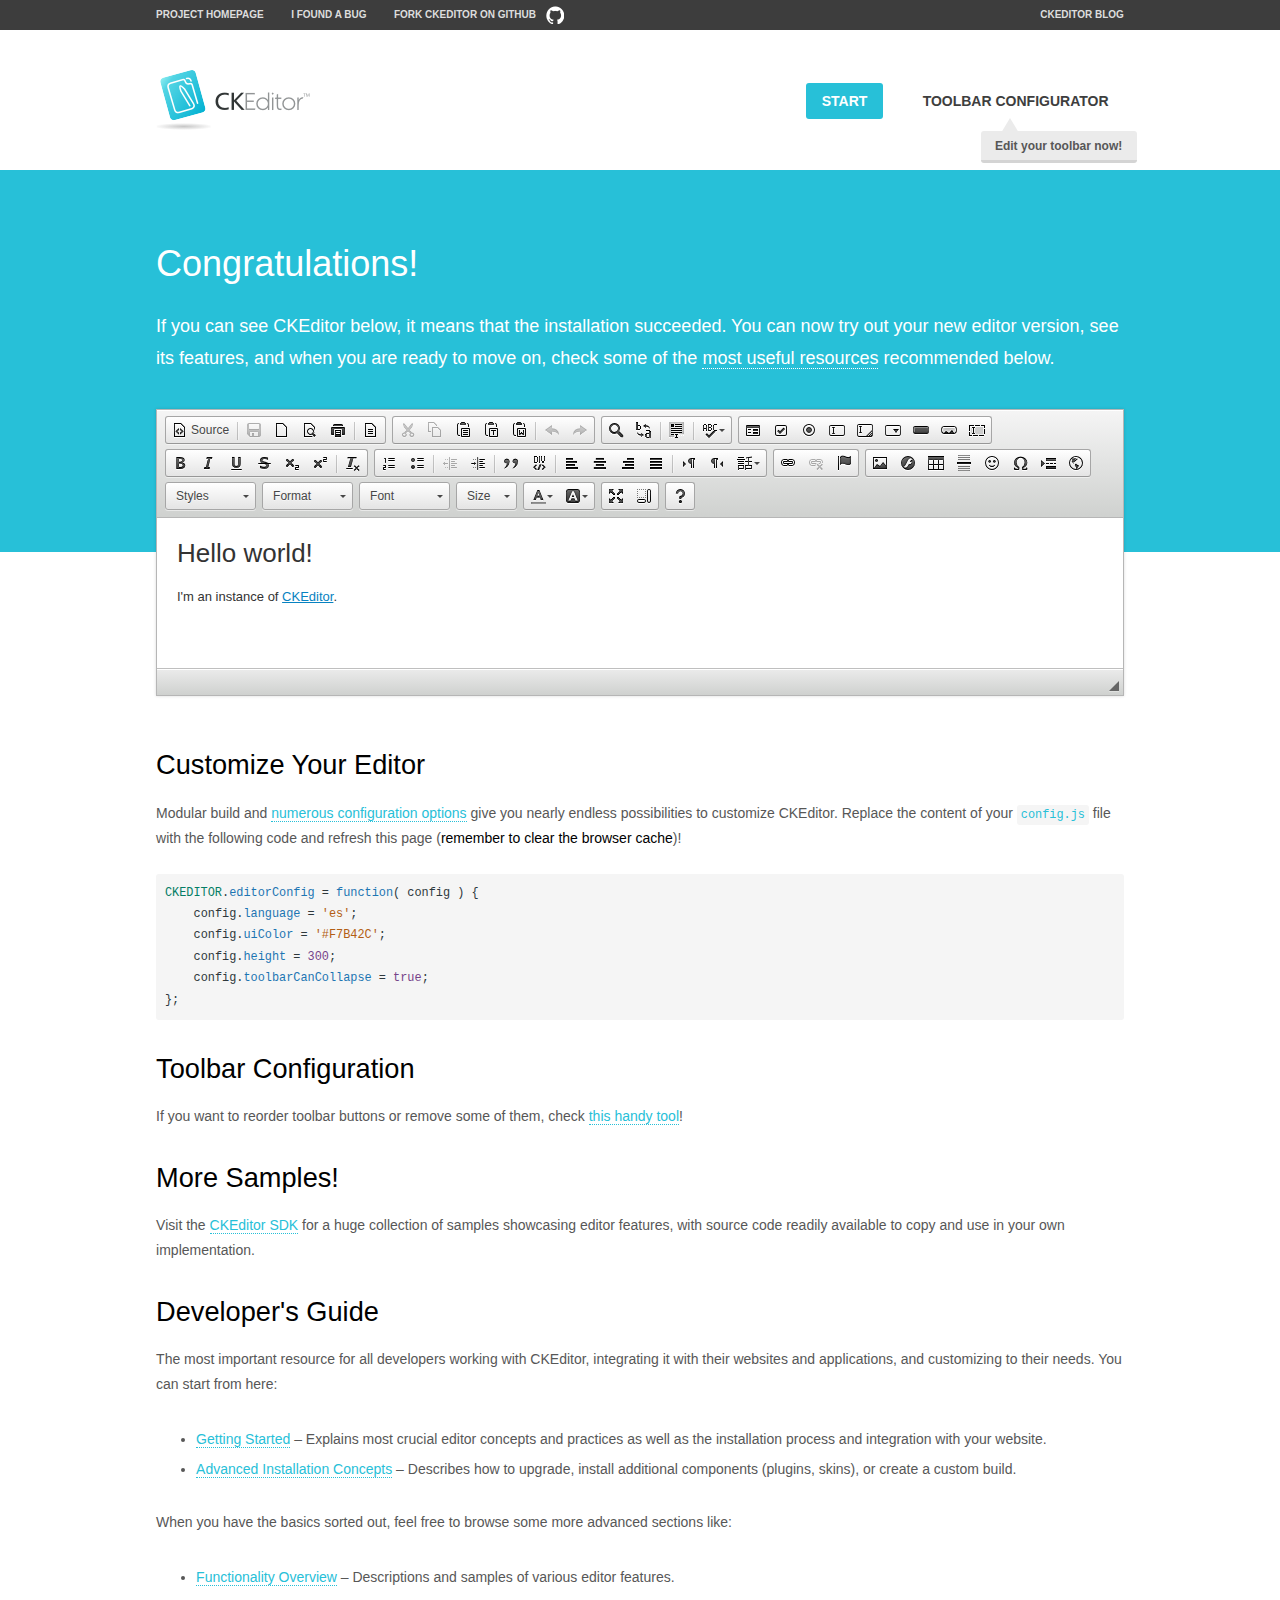
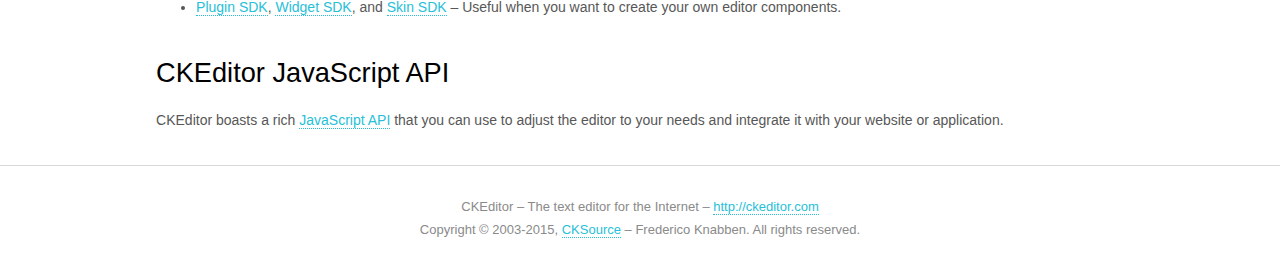
<file: blog/static/ckeditor/samples/index.html>
<!DOCTYPE html>
<!--
Copyright (c) 2003-2015, CKSource - Frederico Knabben. All rights reserved.
For licensing, see LICENSE.md or http://ckeditor.com/license
-->
<html>
<head>
	<meta charset="utf-8">
	<title>CKEditor Sample</title>
	<script src="../ckeditor.js"></script>
	<script src="js/sample.js"></script>
	<link rel="stylesheet" href="css/samples.css">
	<link rel="stylesheet" href="toolbarconfigurator/lib/codemirror/neo.css">
</head>
<body id="main">

<nav class="navigation-a">
	<div class="grid-container">
		<ul class="navigation-a-left grid-width-70">
			<li><a href="http://ckeditor.com">Project Homepage</a></li>
			<li><a href="http://dev.ckeditor.com/">I found a bug</a></li>
			<li><a href="http://github.com/ckeditor/ckeditor-dev" class="icon-pos-right icon-navigation-a-github">Fork CKEditor on GitHub</a></li>
		</ul>
		<ul class="navigation-a-right grid-width-30">
			<li><a href="http://ckeditor.com/blog-list">CKEditor Blog</a></li>
		</ul>
	</div>
</nav>

<header class="header-a">
	<div class="grid-container">
		<h1 class="header-a-logo grid-width-30">
			<a href="index.html"><img src="img/logo.png" alt="CKEditor Sample"></a>
		</h1>

		<nav class="navigation-b grid-width-70">
			<ul>
				<li><a href="index.html" class="button-a button-a-background">Start</a></li>
				<li><a href="toolbarconfigurator/index.html" class="button-a">Toolbar configurator <span class="balloon-a balloon-a-nw">Edit your toolbar now!</span></a></li>
			</ul>
		</nav>
	</div>
</header>

<main>
	<div class="adjoined-top">
		<div class="grid-container">
			<div class="content grid-width-100">
				<h1>Congratulations!</h1>
				<p>
					If you can see CKEditor below, it means that the installation succeeded.
					You can now try out your new editor version, see its features, and when you are ready to move on, check some of the <a href="#sample-customize">most useful resources</a> recommended below.
				</p>
			</div>
		</div>
	</div>
	<div class="adjoined-bottom">
		<div class="grid-container">
			<div class="grid-width-100">
				<div id="editor">
					<h1>Hello world!</h1>
					<p>I'm an instance of <a href="http://ckeditor.com">CKEditor</a>.</p>
				</div>
			</div>
		</div>
	</div>

	<div class="grid-container">
		<div class="content grid-width-100">
			<section id="sample-customize">
				<h2>Customize Your Editor</h2>
				<p>Modular build and <a href="http://docs.ckeditor.com/#!/guide/dev_configuration">numerous configuration options</a> give you nearly endless possibilities to customize CKEditor. Replace the content of your <code><a href="../config.js">config.js</a></code> file with the following code and refresh this page (<strong>remember to clear the browser cache</strong>)!</p>
		<pre class="cm-s-neo CodeMirror"><code><span style="padding-right: 0.1px;"><span class="cm-variable">CKEDITOR</span>.<span class="cm-property">editorConfig</span> <span class="cm-operator">=</span> <span class="cm-keyword">function</span>( <span class="cm-def">config</span> ) {</span>
<span style="padding-right: 0.1px;"><span class="cm-tab">	</span><span class="cm-variable-2">config</span>.<span class="cm-property">language</span> <span class="cm-operator">=</span> <span class="cm-string">'es'</span>;</span>
<span style="padding-right: 0.1px;"><span class="cm-tab">	</span><span class="cm-variable-2">config</span>.<span class="cm-property">uiColor</span> <span class="cm-operator">=</span> <span class="cm-string">'#F7B42C'</span>;</span>
<span style="padding-right: 0.1px;"><span class="cm-tab">	</span><span class="cm-variable-2">config</span>.<span class="cm-property">height</span> <span class="cm-operator">=</span> <span class="cm-number">300</span>;</span>
<span style="padding-right: 0.1px;"><span class="cm-tab">	</span><span class="cm-variable-2">config</span>.<span class="cm-property">toolbarCanCollapse</span> <span class="cm-operator">=</span> <span class="cm-atom">true</span>;</span>
<span style="padding-right: 0.1px;">};</span></code></pre>
			</section>

			<section>
				<h2>Toolbar Configuration</h2>
				<p>If you want to reorder toolbar buttons or remove some of them, check <a href="toolbarconfigurator/index.html">this handy tool</a>!</p>
			</section>

			<section>
				<h2>More Samples!</h2>
				<p>Visit the <a href="http://sdk.ckeditor.com">CKEditor SDK</a> for a huge collection of samples showcasing editor features, with source code readily available to copy and use in your own implementation.</p>
			</section>

			<section>
				<h2>Developer's Guide</h2>
				<p>The most important resource for all developers working with CKEditor, integrating it with their websites and applications, and customizing to their needs. You can start from here:</p>
				<ul>
					<li><a href="http://docs.ckeditor.com/#!/guide/dev_installation">Getting Started</a> &ndash; Explains most crucial editor concepts and practices as well as the installation process and integration with your website.</li>
					<li><a href="http://docs.ckeditor.com/#!/guide/dev_advanced_installation">Advanced Installation Concepts</a> &ndash; Describes how to upgrade, install additional components (plugins, skins), or create a custom build.</li>
				</ul>
					<p>When you have the basics sorted out, feel free to browse some more advanced sections like:</p>
				<ul>
					<li><a href="http://docs.ckeditor.com/#!/guide/dev_features">Functionality Overview</a> &ndash; Descriptions and samples of various editor features.</li>
					<li><a href="http://docs.ckeditor.com/#!/guide/plugin_sdk_intro">Plugin SDK</a>, <a href="http://docs.ckeditor.com/#!/guide/widget_sdk_intro">Widget SDK</a>, and <a href="http://docs.ckeditor.com/#!/guide/skin_sdk_intro">Skin SDK</a> &ndash; Useful when you want to create your own editor components.</li>
				</ul>
			</section>

			<section>
				<h2>CKEditor JavaScript API</h2>
				<p>CKEditor boasts a rich <a href="http://docs.ckeditor.com/#!/api">JavaScript API</a> that you can use to adjust the editor to your needs and integrate it with your website or application.</p>
			</section>
		</div>
	</div>
</main>

<footer class="footer-a grid-container">
	<div class="grid-container">
		<p class="grid-width-100">
			CKEditor &ndash; The text editor for the Internet &ndash; <a class="samples" href="http://ckeditor.com/">http://ckeditor.com</a>
		</p>
		<p class="grid-width-100" id="copy">
			Copyright &copy; 2003-2015, <a class="samples" href="http://cksource.com/">CKSource</a> &ndash; Frederico Knabben. All rights reserved.
		</p>
	</div>
</footer>
<script>
	initSample();
</script>

</body>
</html>
</file>
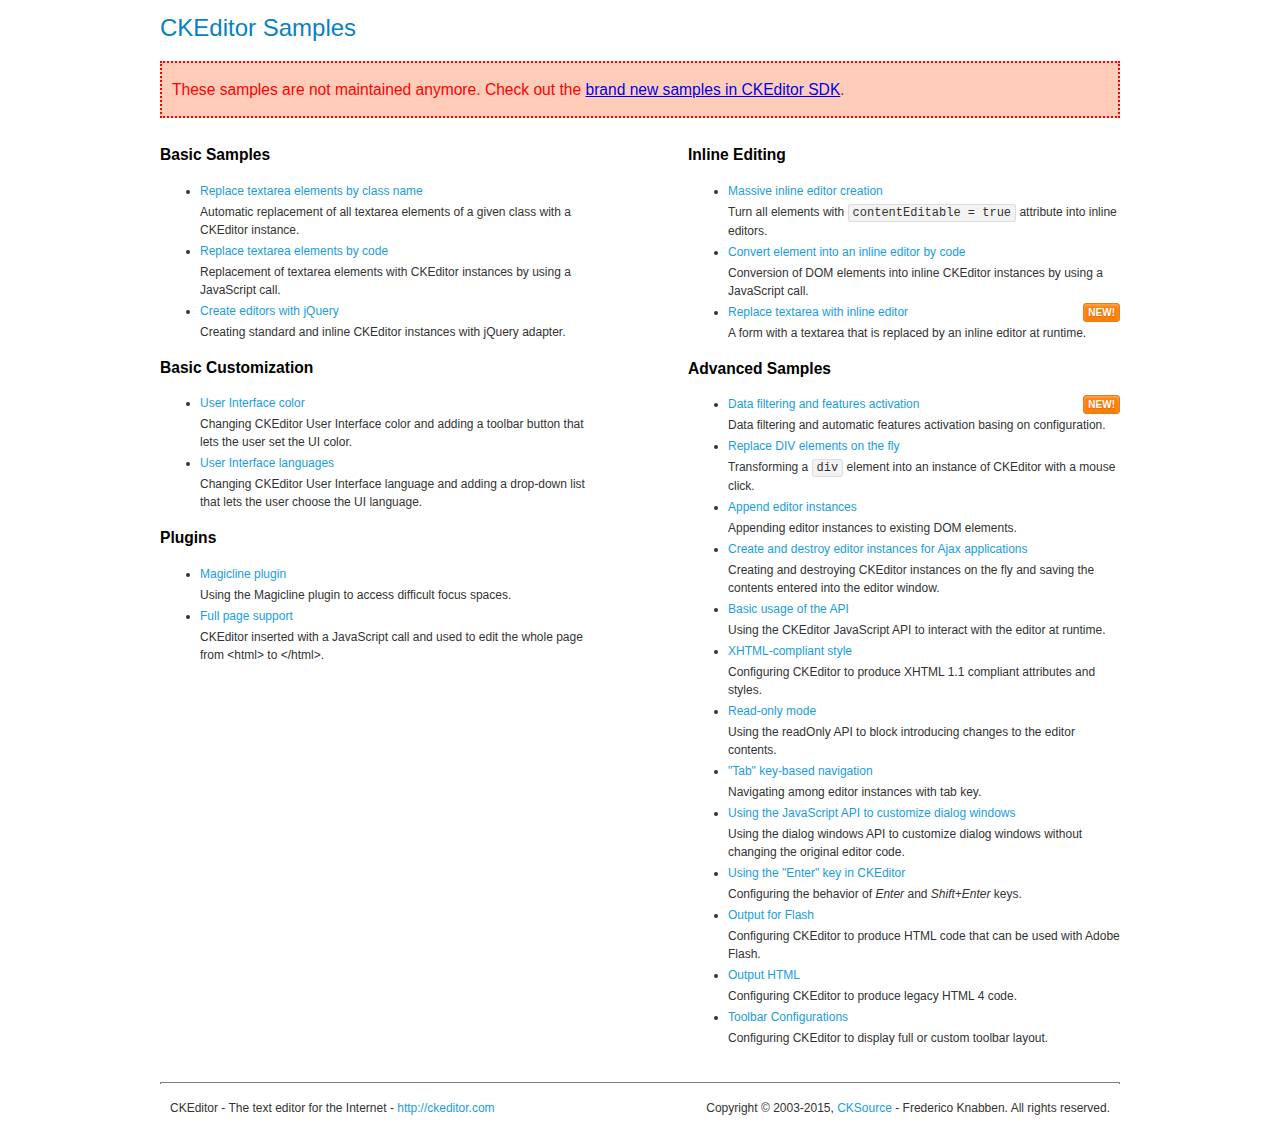
<file: blog/static/ckeditor/samples/old/index.html>
<!DOCTYPE html>
<!--
Copyright (c) 2003-2015, CKSource - Frederico Knabben. All rights reserved.
For licensing, see LICENSE.md or http://ckeditor.com/license
-->
<html>
<head>
	<meta charset="utf-8">
	<title>CKEditor Samples</title>
	<link rel="stylesheet" href="sample.css">
</head>
<body>
	<h1 class="samples">
		CKEditor Samples
	</h1>
	<div class="warning deprecated">
		These samples are not maintained anymore. Check out the <a href="http://sdk.ckeditor.com/">brand new samples in CKEditor SDK</a>.
	</div>
	<div class="twoColumns">
		<div class="twoColumnsLeft">
			<h2 class="samples">
				Basic Samples
			</h2>
			<dl class="samples">
				<dt><a class="samples" href="replacebyclass.html">Replace textarea elements by class name</a></dt>
				<dd>Automatic replacement of all textarea elements of a given class with a CKEditor instance.</dd>

				<dt><a class="samples" href="replacebycode.html">Replace textarea elements by code</a></dt>
				<dd>Replacement of textarea elements with CKEditor instances by using a JavaScript call.</dd>

				<dt><a class="samples" href="jquery.html">Create editors with jQuery</a></dt>
				<dd>Creating standard and inline CKEditor instances with jQuery adapter.</dd>
			</dl>

			<h2 class="samples">
				Basic Customization
			</h2>
			<dl class="samples">
				<dt><a class="samples" href="uicolor.html">User Interface color</a></dt>
				<dd>Changing CKEditor User Interface color and adding a toolbar button that lets the user set the UI color.</dd>

				<dt><a class="samples" href="uilanguages.html">User Interface languages</a></dt>
				<dd>Changing CKEditor User Interface language and adding a drop-down list that lets the user choose the UI language.</dd>
			</dl>


			<h2 class="samples">Plugins</h2>
<dl class="samples">
<dt><a class="samples" href="magicline/magicline.html">Magicline plugin</a></dt>
<dd>Using the Magicline plugin to access difficult focus spaces.</dd>

<dt><a class="samples" href="wysiwygarea/fullpage.html">Full page support</a></dt>
<dd>CKEditor inserted with a JavaScript call and used to edit the whole page from &lt;html&gt; to &lt;/html&gt;.</dd>
</dl>
		</div>
		<div class="twoColumnsRight">
			<h2 class="samples">
				Inline Editing
			</h2>
			<dl class="samples">
				<dt><a class="samples" href="inlineall.html">Massive inline editor creation</a></dt>
				<dd>Turn all elements with <code>contentEditable = true</code> attribute into inline editors.</dd>

				<dt><a class="samples" href="inlinebycode.html">Convert element into an inline editor by code</a></dt>
				<dd>Conversion of DOM elements into inline CKEditor instances by using a JavaScript call.</dd>

				<dt><a class="samples" href="inlinetextarea.html">Replace textarea with inline editor</a> <span class="new">New!</span></dt>
				<dd>A form with a textarea that is replaced by an inline editor at runtime.</dd>

				
			</dl>

			<h2 class="samples">
				Advanced Samples
			</h2>
			<dl class="samples">
				<dt><a class="samples" href="datafiltering.html">Data filtering and features activation</a> <span class="new">New!</span></dt>
				<dd>Data filtering and automatic features activation basing on configuration.</dd>

				<dt><a class="samples" href="divreplace.html">Replace DIV elements on the fly</a></dt>
				<dd>Transforming a <code>div</code> element into an instance of CKEditor with a mouse click.</dd>

				<dt><a class="samples" href="appendto.html">Append editor instances</a></dt>
				<dd>Appending editor instances to existing DOM elements.</dd>

				<dt><a class="samples" href="ajax.html">Create and destroy editor instances for Ajax applications</a></dt>
				<dd>Creating and destroying CKEditor instances on the fly and saving the contents entered into the editor window.</dd>

				<dt><a class="samples" href="api.html">Basic usage of the API</a></dt>
				<dd>Using the CKEditor JavaScript API to interact with the editor at runtime.</dd>

				<dt><a class="samples" href="xhtmlstyle.html">XHTML-compliant style</a></dt>
				<dd>Configuring CKEditor to produce XHTML 1.1 compliant attributes and styles.</dd>

				<dt><a class="samples" href="readonly.html">Read-only mode</a></dt>
				<dd>Using the readOnly API to block introducing changes to the editor contents.</dd>

				<dt><a class="samples" href="tabindex.html">"Tab" key-based navigation</a></dt>
				<dd>Navigating among editor instances with tab key.</dd>


				
<dt><a class="samples" href="dialog/dialog.html">Using the JavaScript API to customize dialog windows</a></dt>
<dd>Using the dialog windows API to customize dialog windows without changing the original editor code.</dd>

<dt><a class="samples" href="enterkey/enterkey.html">Using the &quot;Enter&quot; key in CKEditor</a></dt>
<dd>Configuring the behavior of <em>Enter</em> and <em>Shift+Enter</em> keys.</dd>

<dt><a class="samples" href="htmlwriter/outputforflash.html">Output for Flash</a></dt>
<dd>Configuring CKEditor to produce HTML code that can be used with Adobe Flash.</dd>

<dt><a class="samples" href="htmlwriter/outputhtml.html">Output HTML</a></dt>
<dd>Configuring CKEditor to produce legacy HTML 4 code.</dd>

<dt><a class="samples" href="toolbar/toolbar.html">Toolbar Configurations</a></dt>
<dd>Configuring CKEditor to display full or custom toolbar layout.</dd>

			</dl>
		</div>
	</div>
	<div id="footer">
		<hr>
		<p>
			CKEditor - The text editor for the Internet - <a class="samples" href="http://ckeditor.com/">http://ckeditor.com</a>
		</p>
		<p id="copy">
			Copyright &copy; 2003-2015, <a class="samples" href="http://cksource.com/">CKSource</a> - Frederico Knabben. All rights reserved.
		</p>
	</div>
</body>
</html>
</file>
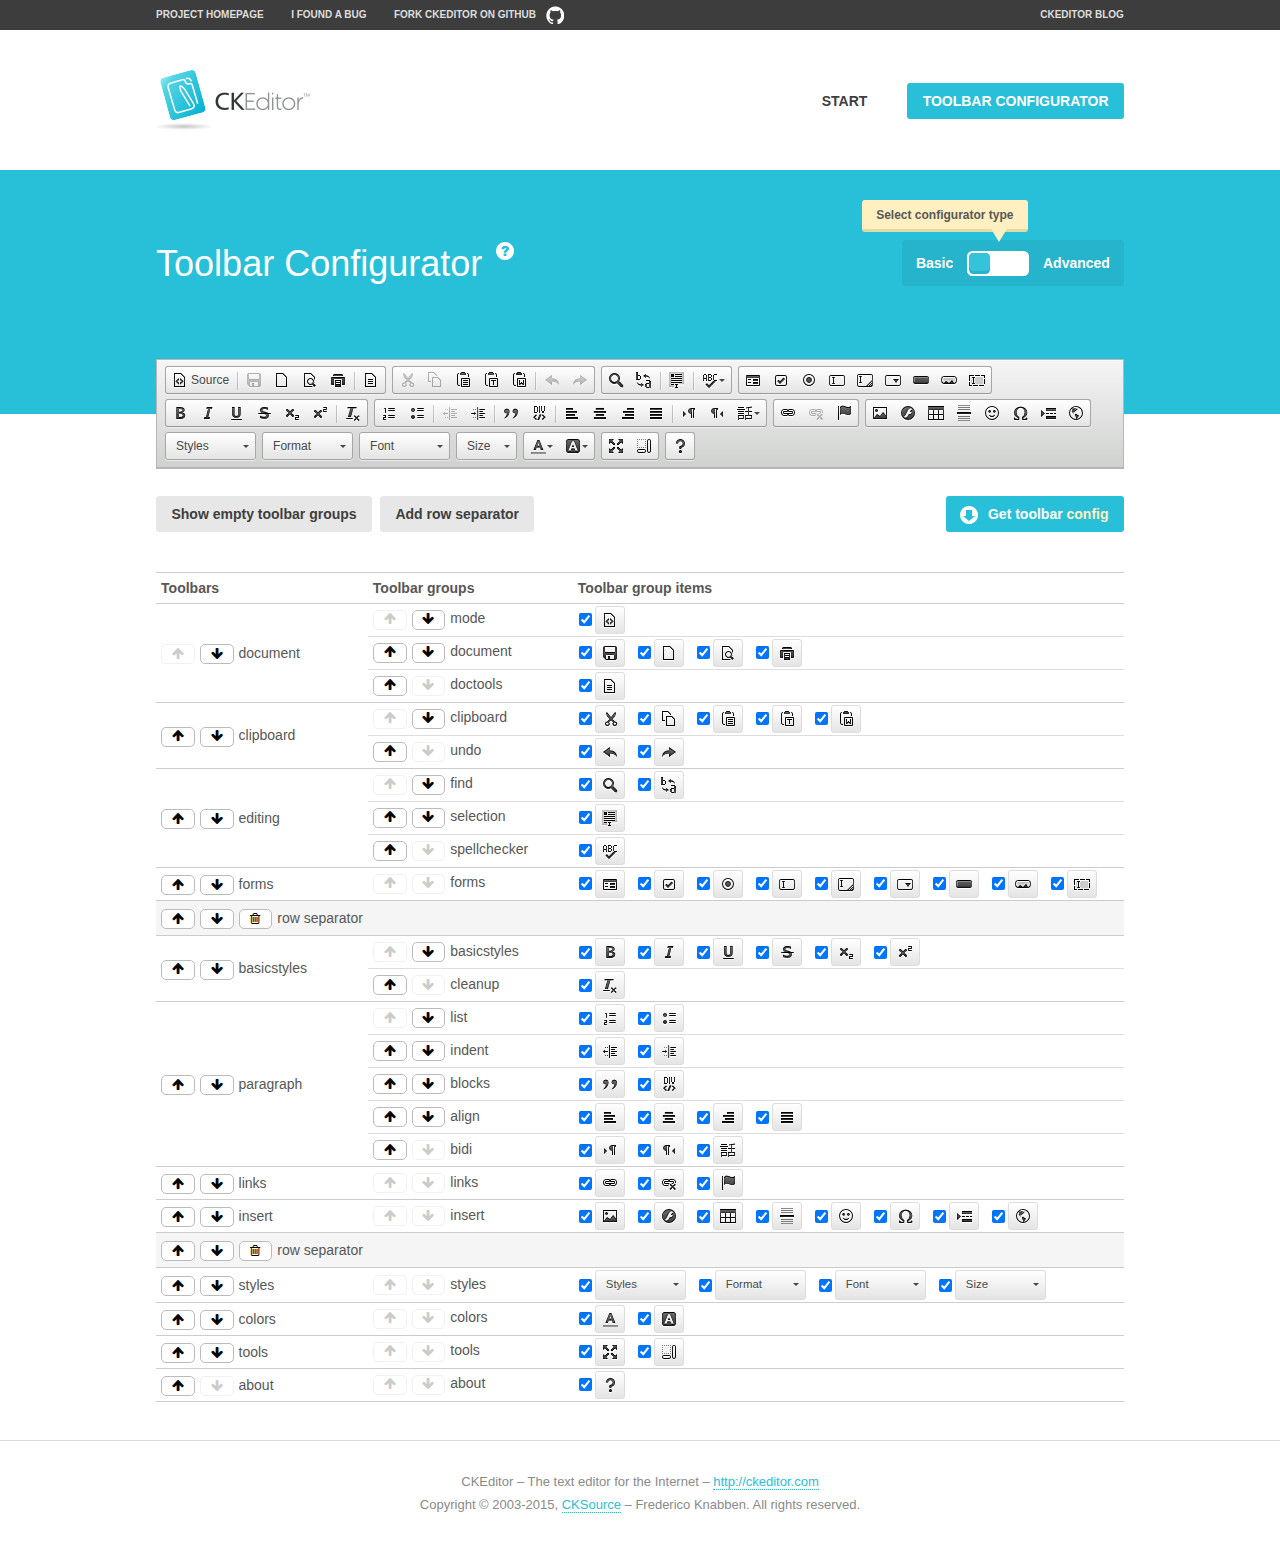
<file: blog/static/ckeditor/samples/toolbarconfigurator/index.html>
<!DOCTYPE html>
<!--
Copyright (c) 2003-2015, CKSource - Frederico Knabben. All rights reserved.
For licensing, see LICENSE.md or http://ckeditor.com/license
-->
<!--[if IE 8]><html class="ie8"><![endif]-->
<!--[if gt IE 8]><html><![endif]-->
<!--[if !IE]><!--><html><!--<![endif]-->
<head>
	<meta charset="utf-8">
	<title>Toolbar Configurator</title>
	<script src="../../ckeditor.js"></script>
	<script>
		if ( CKEDITOR.env.ie && CKEDITOR.env.version < 9 )
			CKEDITOR.tools.enableHtml5Elements( document );
	</script>
	<link rel="stylesheet" href="lib/codemirror/codemirror.css">
	<link rel="stylesheet" href="lib/codemirror/show-hint.css">
	<link rel="stylesheet" href="lib/codemirror/neo.css">
	<link rel="stylesheet" href="css/fontello.css">
	<link rel="stylesheet" href="../css/samples.css">
</head>
<body id="toolbar">

<nav class="navigation-a">
	<div class="grid-container">
		<ul class="navigation-a-left grid-width-70">
			<li><a href="http://ckeditor.com">Project Homepage</a></li>
			<li><a href="http://dev.ckeditor.com/">I found a bug</a></li>
			<li><a href="http://github.com/ckeditor/ckeditor-dev" class="icon-pos-right icon-navigation-a-github">Fork CKEditor on GitHub</a></li>
		</ul>
		<ul class="navigation-a-right grid-width-30">
			<li><a href="http://ckeditor.com/blog-list">CKEditor Blog</a></li>
		</ul>
	</div>
</nav>

<header class="header-a">
	<div class="grid-container">
		<h1 class="header-a-logo grid-width-30">
			<a href="../index.html"><img src="../img/logo.png" alt="CKEditor Logo"></a>
		</h1>
		<nav class="navigation-b grid-width-70">
			<ul>
				<li><a href="../index.html"  class="button-a">Start</a></li>
				<li><a href="index.html"  class="button-a button-a-background">Toolbar configurator</a></li>
			</ul>
		</nav>
	</div>
</header>

<main>
	<div class="adjoined-top">
		<div class="grid-container">
			<div class="content grid-width-100">
				<div class="grid-container-nested">
					<h1 class="grid-width-60">
						Toolbar Configurator
						<a href="#help-content" type="button" title="Configurator help" id="help" class="button-a button-a-background button-a-no-text icon-pos-left icon-question-mark">Help</a>
					</h1>

					<div class="grid-width-40 grid-switch-magic">
						<div class="switch">
							<span class="balloon-a balloon-a-se">Select configurator type</span>
							<input type="radio" name="radio" data-num="1" id="radio-basic" />
							<input type="radio" name="radio" data-num="2" id="radio-advanced" />
							<label data-for="1" for="radio-basic">Basic</label>
							<span class="switch-inner">
								<span class="handler"></span>
							</span>
							<label data-for="2" for="radio-advanced">Advanced</label>
						</div>
					</div>
				</div>
			</div>
		</div>
	</div>
	<div class="adjoined-bottom">
		<div class="grid-container">
			<div class="grid-width-100">
				<div class="editors-container">
					<div id="editor-basic"></div>
					<div id="editor-advanced"></div>
				</div>
			</div>
		</div>
	</div>

	<div class="grid-container configurator">
		<div class="content grid-width-100">
			<div class="configurator">
				<div>
					<div id="toolbarModifierWrapper"></div>
				</div>
			</div>
		</div>
	</div>

	<div id="help-content">
		<div class="grid-container">
			<div class="grid-width-100">
				<h2>What Am I Doing Here?</h2>

				<div class="grid-container grid-container-nested">
					<div class="basic">
						<div class="grid-width-50">
							<p>Arrange <a href="http://docs.ckeditor.com/#!/api/CKEDITOR.config-cfg-toolbarGroups">toolbar groups</a>, toggle <a href="http://docs.ckeditor.com/#!/api/CKEDITOR.config-cfg-removeButtons">button visibility</a> according to your needs and get your toolbar configuration.</p>
							<p>You can replace the content of the <a href="../../config.js"><code>config.js</code></a> file with the generated configuration. If you already set some configuration options you will need to merge both configurations.</p>
						</div>
						<div class="grid-width-50">
							<p>Read more about different ways of <a href="http://docs.ckeditor.com/#!/guide/dev_configuration">setting configuration</a> and do not forget about <strong>clearing browser cache</strong>.</p>
							<p>Arranging toolbar groups is the recommended way of configuring the toolbar, but if you need more freedom you can use the <a href="#advanced">advanced configurator</a>.</p>
						</div>
					</div>
					<div class="advanced" style="display: none;">
						<div class="grid-width-50">
							<p>With this code editor you can edit your <a href="http://docs.ckeditor.com/#!/api/CKEDITOR.config-cfg-toolbar">toolbar configuration</a> live.</p>
							<p>You can replace the content of the <a href="../../config.js"><code>config.js</code></a> file with the generated configuration. If you already set some configuration options you will need to merge both configurations.</p>
						</div>
						<div class="grid-width-50">
							<p>Read more about different ways of <a href="http://docs.ckeditor.com/#!/guide/dev_configuration">setting configuration</a> and do not forget about <strong>clearing browser cache</strong>.</p>
						</div>
					</div>
				</div>

				<p class="grid-container grid-container-nested">
					<button type="button" class="help-content-close grid-width-100 button-a button-a-background">Got it. Let's play!</button>
				</p>
			</div>
		</div>
	</div>
</main>

<footer class="footer-a grid-container">
	<p class="grid-width-100">
		CKEditor &ndash; The text editor for the Internet &ndash; <a class="samples" href="http://ckeditor.com/">http://ckeditor.com</a>
	</p>
	<p class="grid-width-100" id="copy">
		Copyright &copy; 2003-2015, <a class="samples" href="http://cksource.com/">CKSource</a> &ndash; Frederico Knabben. All rights reserved.
	</p>
</footer>

<script src="lib/codemirror/codemirror.js"></script>
<script src="lib/codemirror/javascript.js"></script>
<script src="lib/codemirror/show-hint.js"></script>

<script src="js/fulltoolbareditor.js"></script>
<script src="js/abstracttoolbarmodifier.js"></script>
<script src="js/toolbarmodifier.js"></script>
<script src="js/toolbartextmodifier.js"></script>
<script src="../js/sf.js"></script>

<script>
	( function() {
		'use strict';

		var mode = ( window.location.hash.substr( 1 ) === 'advanced' ) ? 'advanced' : 'basic',
			configuratorSection = CKEDITOR.document.findOne( 'main > .grid-container.configurator' ),
			basicInstruction = CKEDITOR.document.findOne( '#help-content .basic' ),
			advancedInstruction = CKEDITOR.document.findOne( '#help-content .advanced' ),

			// Configurator mode switcher.
			modeSwitchBasic = CKEDITOR.document.getById( 'radio-basic' ),
			modeSwitchAdvanced = CKEDITOR.document.getById( 'radio-advanced' );

		// Initial setup
		function updateSwitcher() {
			if ( mode === 'advanced' ) {
				modeSwitchAdvanced.$.checked = true;
			} else {
				modeSwitchBasic.$.checked = true;
			}
		}

		updateSwitcher();

		CKEDITOR.document.getWindow().on( 'hashchange', function( e ) {
			var hash = window.location.hash.substr( 1 );
			if ( !( hash === 'advanced' || hash === 'basic' ) ) {
				return;
			}
			mode = hash;
			onToolbarsDone( mode );
		} );

		CKEDITOR.document.getWindow().on( 'resize', function() {
			updateToolbar( ( mode === 'basic' ? toolbarModifier : toolbarTextModifier )[ 'editorInstance' ] );
		} );

		function onRefresh( modifier ) {
			modifier = modifier || this;

			if ( mode === 'basic' && modifier instanceof ToolbarConfigurator.ToolbarTextModifier ) {
				return;
			}

			// CodeMirror container becomes visible, so we need to refresh and to avoid rendering problems.
			if ( mode === 'advanced' && modifier instanceof ToolbarConfigurator.ToolbarTextModifier ) {
				modifier.codeContainer.refresh();
			}

			updateToolbar( modifier.editorInstance );
		}

		function updateToolbar( editor ) {
			var editorContainer = editor.container;

			// Not always editor is loaded.
			if ( !editorContainer ) {
				return;
			}

			var displayStyle = editorContainer.getStyle( 'display' );

			editorContainer.setStyle( 'display', 'block' );

			var newHeight = editorContainer.getSize( 'height' );

			var newMarginTop = parseInt( editorContainer.getComputedStyle( 'margin-top' ), 10 );
			newMarginTop = ( isNaN( newMarginTop ) ? 0 : Number( newMarginTop ) );

			var newMarginBottom = parseInt( editorContainer.getComputedStyle( 'margin-bottom' ), 10 );
			newMarginBottom = ( isNaN( newMarginBottom ) ? 0 : Number( newMarginBottom ) );

			var result = newHeight + newMarginTop + newMarginBottom;

			editorContainer.setStyle( 'display', displayStyle );

			editor.container.getAscendant( 'div' ).setStyle( 'height', result + 'px' );
		}

		var toolbarModifier = new ToolbarConfigurator.ToolbarModifier( 'editor-basic' );

		var done = 0;
		toolbarModifier.init( onToolbarInit );
		toolbarModifier.onRefresh = onRefresh;

		CKEDITOR.document.getById( 'toolbarModifierWrapper' ).append( toolbarModifier.mainContainer );

		var toolbarTextModifier = new ToolbarConfigurator.ToolbarTextModifier( 'editor-advanced' );
		toolbarTextModifier.init( onToolbarInit );
		toolbarTextModifier.onRefresh = onRefresh;

		function onToolbarInit() {
			if ( ++done === 2 ) {
				onToolbarsDone();

				positionSticky.watch( CKEDITOR.document.findOne( '.toolbar' ), function() {
					return mode === 'advanced';
				} );
			}
		}

		function onToolbarsDone() {
			if ( mode === 'basic' ) {
				toggleModeBasic( false );
			} else {
				toggleModeAdvanced( false );
			}

			updateSwitcher();

			setTimeout( function() {
				CKEDITOR.document.findOne( '.editors-container' ).addClass( 'active' );
				CKEDITOR.document.findOne( '#toolbarModifierWrapper' ).addClass( 'active' );
			}, 200 );
		}

		CKEDITOR.document.getById( 'toolbarModifierWrapper' ).append( toolbarTextModifier.mainContainer );

		function toogleModeSwitch( onElement, offElement, onModifier, offModifier ) {
			onElement.addClass( 'fancy-button-active' );
			offElement.removeClass( 'fancy-button-active' );

			onModifier.showUI();
			offModifier.hideUI();
		}

		function toggleModeBasic( callOnRefresh ) {
			callOnRefresh = ( callOnRefresh !== false );
			mode = 'basic';
			window.location.hash = '#basic';
			toogleModeSwitch( modeSwitchBasic, modeSwitchAdvanced, toolbarModifier, toolbarTextModifier );

			configuratorSection.removeClass( 'freed-width' );
			basicInstruction.show();
			advancedInstruction.hide();

			callOnRefresh && onRefresh( toolbarModifier );
		}

		function toggleModeAdvanced( callOnRefresh ) {
			callOnRefresh = ( callOnRefresh !== false );
			mode = 'advanced';
			window.location.hash = '#advanced';
			toogleModeSwitch( modeSwitchAdvanced, modeSwitchBasic, toolbarTextModifier, toolbarModifier );

			configuratorSection.addClass( 'freed-width' );
			advancedInstruction.show();
			basicInstruction.hide();

			callOnRefresh && onRefresh( toolbarTextModifier );
		}

		modeSwitchBasic.on( 'click', toggleModeBasic );
		modeSwitchAdvanced.on( 'click', toggleModeAdvanced );

		//
		// Position:sticky for the toolbar.
		//

		// Will make elements behave like they were styled with position:sticky.
		var positionSticky = {
			// Store object: {
			// 		element: CKEDITOR.dom.element, // Element which will float.
			// 		placeholder: CKEDITOR.dom.element, // Placeholder which is place to prevent page bounce.
			// 		isFixed: boolean // Whether element float now.
			// }
			watched: [],

			active: [],

			staticContainer: null,

			init: function() {
				var element = CKEDITOR.dom.element.createFromHtml(
					'<div class="staticContainer">' +
						'<div class="grid-container" >' +
							'<div class="grid-width-100">' +
								'<div class="inner"></div>' +
							'</div>' +
						'</div>' +
					'</div>' );

				this.staticContainer = element.findOne( '.inner' );

				CKEDITOR.document.getBody().append( element );
			},

			watch: function( element, preventFunc ) {
				this.watched.push( {
					element: element,
					placeholder: new CKEDITOR.dom.element( 'div' ),
					isFixed: false,
					preventFunc: preventFunc
				} );
			},

			checkAll: function() {
				for ( var i = 0; i < this.watched.length; i++ ) {
					this.check( this.watched[ i ] );
				}
			},

			check: function( element ) {
				var isFixed = element.isFixed;
				var shouldBeFixed = this.shouldBeFixed( element );

				// Nothing to be done.
				if ( isFixed === shouldBeFixed ) {
					return;
				}

				var placeholder = element.placeholder;

				if ( isFixed ) {
					// Unfixing.

					element.element.insertBefore( placeholder );
					placeholder.remove();

					element.element.removeStyle( 'margin' );

					this.active.splice( CKEDITOR.tools.indexOf( this.active, element ), 1 );

				} else {
					// Fixing.
					placeholder.setStyle( 'width', element.element.getSize( 'width' ) + 'px' );
					placeholder.setStyle( 'height', element.element.getSize( 'height' ) + 'px' );
					placeholder.setStyle( 'margin-bottom', element.element.getComputedStyle( 'margin-bottom' ) );
					placeholder.setStyle( 'display', element.element.getComputedStyle( 'display' ) );
					placeholder.insertAfter( element.element );

					this.staticContainer.append( element.element );

					this.active.push( element );
				}

				element.isFixed = !element.isFixed;
			},

			shouldBeFixed: function( element ) {
				if ( element.preventFunc && element.preventFunc() ) {
					return false;
				}

				// If element is already fixed we are checking it's placeholder.
				var related = ( element.isFixed ? element.placeholder : element.element ),
					clientRect = related.$.getBoundingClientRect(),
					staticHeight = this.staticContainer.getSize('height' ),
					elemHeight = element.element.getSize( 'height' );

				if ( element.isFixed ) {
					return ( clientRect.top + elemHeight < staticHeight );
				} else {
					return ( clientRect.top < staticHeight );
				}
			}
		};

		positionSticky.init();

		CKEDITOR.document.getWindow().on( 'scroll',
			new CKEDITOR.tools.eventsBuffer( 100, positionSticky.checkAll, positionSticky ).input
		);

		// Make the toolbar sticky.
		positionSticky.watch( CKEDITOR.document.findOne( '.editors-container' ) );

		// Help button and help-content.
		( function() {
			var helpButton = CKEDITOR.document.getById( 'help' ),
				helpContent = CKEDITOR.document.getById( 'help-content' );

			// Don't show help button on IE8 because it's unsupported by Pico Modal.
			if ( CKEDITOR.env.ie && CKEDITOR.env.version == 8 ) {
				helpButton.hide();
			} else {
				// Display help modal when the button is clicked.
				helpButton.on( 'click', function( evt ) {
					SF.modal( {
						// Clone modal content from DOM.
						content: helpContent.getHtml(),

						afterCreate: function( modal ) {
							// Enable modal content button to close the modal.
							new CKEDITOR.dom.element( modal.modalElem() ).findOne( '.help-content-close' ).once( 'click', modal.close );
						}
					} ).show();
				} );
			}
		} )();
	} )();
</script>
</body>
</html>
</file>
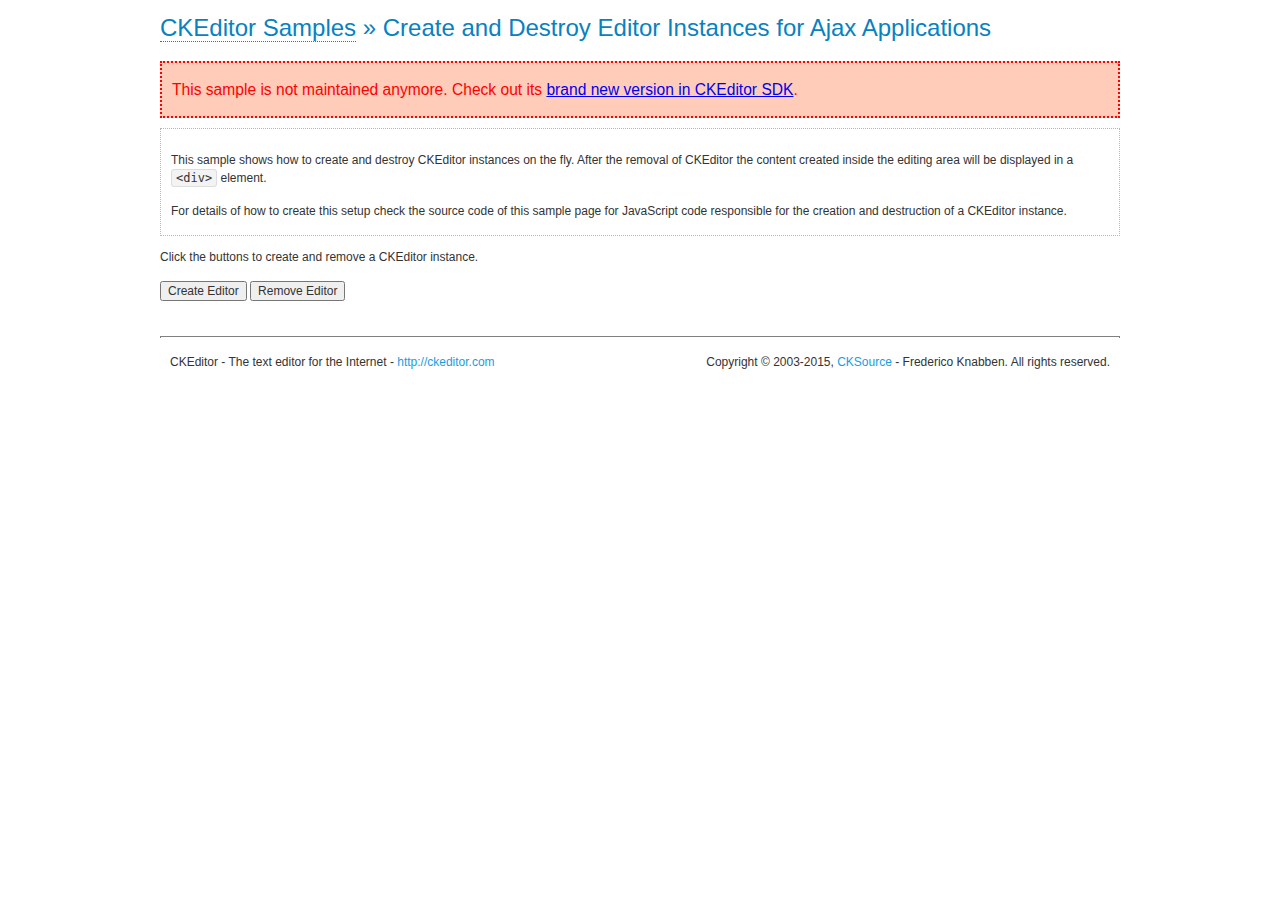
<file: blog/static/ckeditor/samples/old/ajax.html>
<!DOCTYPE html>
<!--
Copyright (c) 2003-2015, CKSource - Frederico Knabben. All rights reserved.
For licensing, see LICENSE.md or http://ckeditor.com/license
-->
<html>
<head>
	<meta charset="utf-8">
	<title>Ajax &mdash; CKEditor Sample</title>
	<script src="../../ckeditor.js"></script>
	<link rel="stylesheet" href="sample.css">
	<script>

		var editor, html = '';

		function createEditor() {
			if ( editor )
				return;

			// Create a new editor inside the <div id="editor">, setting its value to html
			var config = {};
			editor = CKEDITOR.appendTo( 'editor', config, html );
		}

		function removeEditor() {
			if ( !editor )
				return;

			// Retrieve the editor contents. In an Ajax application, this data would be
			// sent to the server or used in any other way.
			document.getElementById( 'editorcontents' ).innerHTML = html = editor.getData();
			document.getElementById( 'contents' ).style.display = '';

			// Destroy the editor.
			editor.destroy();
			editor = null;
		}

	</script>
</head>
<body>
	<h1 class="samples">
		<a href="index.html">CKEditor Samples</a> &raquo; Create and Destroy Editor Instances for Ajax Applications
	</h1>
	<div class="warning deprecated">
		This sample is not maintained anymore. Check out its <a href="http://sdk.ckeditor.com/samples/saveajax.html">brand new version in CKEditor SDK</a>.
	</div>
	<div class="description">
		<p>
			This sample shows how to create and destroy CKEditor instances on the fly. After the removal of CKEditor the content created inside the editing
			area will be displayed in a <code>&lt;div&gt;</code> element.
		</p>
		<p>
			For details of how to create this setup check the source code of this sample page
			for JavaScript code responsible for the creation and destruction of a CKEditor instance.
		</p>
	</div>
	<p>Click the buttons to create and remove a CKEditor instance.</p>
	<p>
		<input onclick="createEditor();" type="button" value="Create Editor">
		<input onclick="removeEditor();" type="button" value="Remove Editor">
	</p>
	<!-- This div will hold the editor. -->
	<div id="editor">
	</div>
	<div id="contents" style="display: none">
		<p>
			Edited Contents:
		</p>
		<!-- This div will be used to display the editor contents. -->
		<div id="editorcontents">
		</div>
	</div>
	<div id="footer">
		<hr>
		<p>
			CKEditor - The text editor for the Internet - <a class="samples" href="http://ckeditor.com/">http://ckeditor.com</a>
		</p>
		<p id="copy">
			Copyright &copy; 2003-2015, <a class="samples" href="http://cksource.com/">CKSource</a> - Frederico
			Knabben. All rights reserved.
		</p>
	</div>
</body>
</html>
</file>
<file: blog/static/ckeditor/samples/css/samples.css>
/**
 * @license Copyright (c) 2003-2015, CKSource - Frederico Knabben. All rights reserved.
 * For licensing, see LICENSE.md or http://ckeditor.com/license
 */
@media (max-width: 900px) {
  .global-is-mobile-hidden {
    display: none !important;
  }
}
article,
aside,
details,
figcaption,
figure,
footer,
header,
hgroup,
main,
menu,
nav,
section {
  display: block;
}
body,
html {
  margin: 0;
  padding: 0;
  font: 16px / 1.8 Arial, 'Helvetica Neue', Helvetica, sans-serif;
  font-weight: 300;
  color: #575757;
}
.grid-width-10 {
  width: 10%;
}
.grid-width-20 {
  width: 20%;
}
.grid-width-30 {
  width: 30%;
}
.grid-width-40 {
  width: 40%;
}
.grid-width-50 {
  width: 50%;
}
.grid-width-60 {
  width: 60%;
}
.grid-width-70 {
  width: 70%;
}
.grid-width-80 {
  width: 80%;
}
.grid-width-90 {
  width: 90%;
}
.grid-width-100 {
  width: 100%;
}
@media (max-width: 900px) {
  .grid-width-10,
  .grid-width-20,
  .grid-width-30,
  .grid-width-40,
  .grid-width-50,
  .grid-width-60,
  .grid-width-70,
  .grid-width-80,
  .grid-width-90,
  .grid-width-100 {
    width: 100%;
  }
}
*[class*="grid-width"] {
  -webkit-box-sizing: border-box;
  -moz-box-sizing: border-box;
  box-sizing: border-box;
  padding-left: 4%;
  padding-right: 4%;
  float: left;
}
*[class*="grid-width"]:after,
.grid-container:after,
*[class*="grid-width"]:before,
.grid-container:before {
  content: '';
  display: block;
  overflow: hidden;
  visibility: hidden;
  font-size: 0;
  line-height: 0;
  width: 0;
  height: 0;
}
*[class*="grid-width"]:after,
.grid-container:after {
  clear: both;
}
.grid-container {
  -webkit-box-sizing: border-box;
  -moz-box-sizing: border-box;
  box-sizing: border-box;
  margin-left: auto;
  margin-right: auto;
}
.grid-container-nested *[class*="grid-width"]:first-child {
  padding-left: 0;
}
.grid-container-nested *[class*="grid-width"]:last-child {
  padding-right: 0;
}
@media (max-width: 900px) {
  .grid-container-nested *[class*="grid-width"]:first-child {
    padding-left: 4%;
  }
  .grid-container-nested *[class*="grid-width"]:last-child {
    padding-right: 4%;
  }
}
.header-a {
  min-height: 140px;
  overflow: hidden;
}
.header-a .header-a-logo {
  margin: 40px 0 0;
}
@media (max-width: 900px) {
  .header-a .header-a-logo {
    text-align: center;
  }
}
.header-a .header-a-logo img {
  border: transparent;
}
.navigation-a {
  height: 30px;
  background: #3d3d3d;
  position: absolute;
  left: 0;
  right: 0;
  top: 0;
  padding: 0;
  overflow: hidden;
}
@media (max-width: 900px) {
  .navigation-a {
    text-align: center;
  }
}
.navigation-a ul {
  list-style: none;
  margin: 0;
  overflow: hidden;
}
.navigation-a ul li,
.navigation-a ul li a {
  display: inline-block;
}
@media (max-width: 900px) {
  .navigation-a ul {
    width: auto;
    text-overflow: ellipsis;
    white-space: nowrap;
    display: inline-block;
    float: none;
  }
  .navigation-a ul:before,
  .navigation-a ul:after {
    display: none;
  }
}
.navigation-a ul.navigation-a-left {
  text-align: left;
}
@media (max-width: 900px) {
  .navigation-a ul.navigation-a-left {
    padding-right: 0;
  }
}
.navigation-a ul.navigation-a-right {
  text-align: right;
}
@media (max-width: 900px) {
  .navigation-a ul.navigation-a-right {
    padding-left: 23px;
  }
}
.navigation-a ul li + li {
  margin-left: 23px;
}
.navigation-a ul li a {
  font-size: 10px;
  font-size: 0.625rem;
  line-height: 18px;
  line-height: 1.13rem;
  line-height: 30px;
  float: left;
  color: #dddddd;
  font-weight: bold;
  text-decoration: none;
  text-transform: uppercase;
}
.navigation-a ul li a:hover {
  cursor: pointer;
  color: #ffffff;
}
.icon-navigation-a-github:before,
.icon-navigation-a-github:after {
  background-image: url("[data-uri]");
}
.navigation-b {
  text-align: right;
  margin: 52px 0 0;
  overflow: visible;
}
@media (max-width: 900px) {
  .navigation-b {
    text-align: center;
    margin-top: 20px;
    padding: 0;
  }
}
.navigation-b ul {
  padding: 0;
  list-style: none;
  margin: 0;
  overflow: visible;
}
.navigation-b ul li,
.navigation-b ul li a {
  display: inline-block;
}
@media (max-width: 900px) {
  .navigation-b ul {
    display: table;
    width: 100%;
    padding-bottom: 1.5em;
  }
}
@media (max-width: 900px) {
  .navigation-b ul li {
    display: table-row;
  }
}
.navigation-b ul li + li {
  margin-left: 20px;
}
@media (max-width: 900px) {
  .navigation-b ul li + li {
    margin-left: 0;
  }
}
.navigation-b ul li a {
  -webkit-box-sizing: border-box;
  -moz-box-sizing: border-box;
  box-sizing: border-box;
  text-transform: uppercase;
  text-decoration: none;
  outline: none;
}
@media (max-width: 900px) {
  .navigation-b ul li a {
    width: 100%;
    -webkit-border-radius: 0;
    -webkit-background-clip: padding-box;
    -moz-border-radius: 0;
    -moz-background-clip: padding;
    border-radius: 0;
    background-clip: padding-box;
  }
}
.footer-a {
  font-size: 13px;
  font-size: 0.8125rem;
  line-height: 23.4px;
  line-height: 1.46rem;
  padding-top: 2.25em;
  padding-bottom: 2.25em;
  overflow: hidden;
  color: #8a8a8a;
}
.footer-a a {
  color: #27c0d8;
  text-decoration: none;
  border-bottom: 1px dotted #27c0d8;
}
.footer-a a:hover {
  color: #23adc2;
}
.footer-a p {
  margin: 0;
  display: inline-block;
  text-align: center;
}
.content {
  font-size: 14px;
  font-size: 0.875rem;
  line-height: 25.2px;
  line-height: 1.57rem;
  overflow: hidden;
  padding-top: 1.5em;
  padding-bottom: 1.5em;
}
.content p {
  margin: 0.75em 0;
}
.content ul,
.content ol,
.content pre,
.content blockquote,
.content textarea:not([class^="cke"]),
.content .cke {
  margin: 1.875em 0;
}
.content code,
.content kbd {
  -webkit-border-radius: 3px;
  -webkit-background-clip: padding-box;
  -moz-border-radius: 3px;
  -moz-background-clip: padding;
  border-radius: 3px;
  background-clip: padding-box;
  padding: 3px 4px;
}
.content pre,
.content code,
.content kbd,
.content blockquote {
  background: #f5f5f5;
}
.content blockquote,
.content pre {
  background: none;
  border-left: 4px solid #27c0d8;
  padding: 1.5em 2.25em;
}
.content p a,
.content ul a,
.content ol a,
.content blockquote a,
.content h1 a,
.content h2 a,
.content h3 a,
.content h4 a,
.content h5 a {
  color: #27c0d8;
  text-decoration: none;
  border-bottom: 1px dotted #27c0d8;
}
.content p a:hover,
.content ul a:hover,
.content ol a:hover,
.content blockquote a:hover,
.content h1 a:hover,
.content h2 a:hover,
.content h3 a:hover,
.content h4 a:hover,
.content h5 a:hover {
  color: #23adc2;
}
.content h1,
.content h2,
.content h3,
.content h4,
.content h5 {
  color: #000;
  font-weight: 100;
}
.content h1 code,
.content h2 code,
.content h3 code,
.content h4 code,
.content h5 code,
.content h1 kbd,
.content h2 kbd,
.content h3 kbd,
.content h4 kbd,
.content h5 kbd {
  font-size: inherit;
}
.content h1 a.content-heading-anchor,
.content h2 a.content-heading-anchor,
.content h3 a.content-heading-anchor,
.content h4 a.content-heading-anchor,
.content h5 a.content-heading-anchor {
  font-weight: 100;
  vertical-align: middle;
  opacity: 0;
  border: 0;
}
.content h1:hover a.content-heading-anchor,
.content h2:hover a.content-heading-anchor,
.content h3:hover a.content-heading-anchor,
.content h4:hover a.content-heading-anchor,
.content h5:hover a.content-heading-anchor {
  opacity: 1;
}
.content h1:target a,
.content h2:target a,
.content h3:target a,
.content h4:target a,
.content h5:target a {
  -webkit-animation: targetLinkOpacity 0.5s linear alternate;
  -moz-animation: targetLinkOpacity 0.5s linear alternate;
  -o-animation: targetLinkOpacity 0.5s linear alternate;
  animation: targetLinkOpacity 0.5s linear alternate;
  opacity: 1;
}
.content input,
.content select,
.content textarea:not([class^="cke"]) {
  -webkit-border-radius: 3px;
  -webkit-background-clip: padding-box;
  -moz-border-radius: 3px;
  -moz-background-clip: padding;
  border-radius: 3px;
  background-clip: padding-box;
  -webkit-box-shadow: inset 0 1px 1px rgba(0, 0, 0, 0.08);
  -moz-box-shadow: inset 0 1px 1px rgba(0, 0, 0, 0.08);
  box-shadow: inset 0 1px 1px rgba(0, 0, 0, 0.08);
  font: inherit;
  color: inherit;
  border: 1px solid #d9d9d9;
  padding: .2em .5em;
}
.content input:focus,
.content select:focus,
.content textarea:not([class^="cke"]):focus {
  border-color: #66afe9;
  outline: 0;
  -webkit-box-shadow: inset 0 1px 1px rgba(0, 0, 0, 0.08), 0 0 8px #93c6ef;
  -moz-box-shadow: inset 0 1px 1px rgba(0, 0, 0, 0.08), 0 0 8px #93c6ef;
  box-shadow: inset 0 1px 1px rgba(0, 0, 0, 0.08), 0 0 8px #93c6ef;
}
.content abbr {
  border-bottom: 1px dotted #666;
  cursor: pointer;
}
.content blockquote {
  font-style: italic;
  font-family: Georgia, Times, "Times New Roman", serif;
  font-size: 16px;
  font-size: 1rem;
  line-height: 28.8px;
  line-height: 1.8rem;
}
.content em {
  font-style: italic;
}
.content h1 {
  font-size: 36px;
  font-size: 2.25rem;
  line-height: 64.8px;
  line-height: 4.05rem;
  margin: 1.125em 0 0;
}
.content h2 {
  font-size: 27.2px;
  font-size: 1.7rem;
  line-height: 48.96px;
  line-height: 3.06rem;
  margin: 0.9em 0 0;
}
.content h3 {
  font-size: 24px;
  font-size: 1.5rem;
  line-height: 43.2px;
  line-height: 2.7rem;
  font-weight: 500;
  margin: 0.75em 0 0;
}
.content h4 {
  font-size: 19.2px;
  font-size: 1.2rem;
  line-height: 34.56px;
  line-height: 2.16rem;
  font-weight: 500;
  margin: 0.75em 0 0;
}
.content h5 {
  font-size: 17.6px;
  font-size: 1.1rem;
  line-height: 31.68px;
  line-height: 1.98rem;
  font-weight: 500;
  margin: 0.75em 0 0;
}
.content hr {
  border: 0;
  border-top: 4px solid #d9d9d9;
  margin: 1.5em 0;
}
.content input[type="text"] {
  height: 1.8em;
  line-height: 1.8em;
}
.content input[type="button"] {
  -webkit-appearance: button;
  -moz-appearance: button;
  appearance: button;
}
.content kbd {
  font-size: 12px;
  font-size: 0.75rem;
  line-height: 21.6px;
  line-height: 1.35rem;
  font-family: Arial, 'Helvetica Neue', Helvetica, sans-serif;
  padding: 2px 6px;
  -webkit-box-shadow: 0 0 4px #ffffff inset, 0 2px 0 #d9d9d9;
  -moz-box-shadow: 0 0 4px #ffffff inset, 0 2px 0 #d9d9d9;
  box-shadow: 0 0 4px #ffffff inset, 0 2px 0 #d9d9d9;
}
.content p img {
  vertical-align: middle;
}
.content p pre {
  padding: 1.5em;
}
.content pre {
  padding: 0;
  border: 0;
  tab-size: 4;
  -o-tab-size: 4;
  -moz-tab-size: 4;
}
.content pre,
.content code {
  font-size: 11.89px;
  font-size: 0.743rem;
  line-height: 21.4px;
  line-height: 1.34rem;
  font-family: Consolas, Menlo, Monaco, Lucida Console, Liberation Mono, DejaVu Sans Mono, Bitstream Vera Sans Mono, Courier New, monospace, serif;
}
.content pre a,
.content code a {
  border: 0;
}
.content pre code {
  padding: 0.75em;
  display: block;
}
.content strong {
  color: #000;
}
.content ul ul,
.content ol ul,
.content ul ol,
.content ol ol {
  margin: 0.75em 0;
}
.content ul li,
.content ol li {
  font-size: 14px;
  font-size: 0.875rem;
  line-height: 30.24px;
  line-height: 1.89rem;
}
.content textarea:not([class^="cke"]) {
  width: 100%;
}
.content div.todo {
  border: 2px dotted #444;
  padding: 10px;
  margin: 60px 0 10px 0;
  /* Remove me some day */
}
.content div.todo:before {
  content: "TODO";
  font-weight: bold;
}
body a.button-a,
body button.button-a,
body input.button-a {
  -webkit-border-radius: 3px;
  -webkit-background-clip: padding-box;
  -moz-border-radius: 3px;
  -moz-background-clip: padding;
  border-radius: 3px;
  background-clip: padding-box;
  font-size: 14px;
  font-size: 0.875rem;
  line-height: 25.2px;
  line-height: 1.57rem;
  height: 36px;
  line-height: 36px;
  padding: 0 1.1em;
  font-weight: 700;
  color: #3e3e3e;
  white-space: nowrap;
  text-decoration: none;
  display: inline-block;
  cursor: pointer;
  border: 0;
  vertical-align: middle;
  margin: 1px 0;
  background: transparent;
}
body a.button-a.icon-pos-left,
body button.button-a.icon-pos-left,
body input.button-a.icon-pos-left {
  padding-left: .8em;
}
body a.button-a.icon-pos-right,
body button.button-a.icon-pos-right,
body input.button-a.icon-pos-right {
  padding-right: .8em;
}
body a.button-a.button-a-no-text,
body button.button-a.button-a-no-text,
body input.button-a.button-a-no-text {
  -webkit-border-radius: 100px;
  -webkit-background-clip: padding-box;
  -moz-border-radius: 100px;
  -moz-background-clip: padding;
  border-radius: 100px;
  background-clip: padding-box;
  width: 36px;
  padding: 0;
  text-indent: -999px;
  overflow: hidden;
  position: relative;
  text-align: center;
}
body a.button-a.button-a-no-text:before,
body button.button-a.button-a-no-text:before,
body input.button-a.button-a-no-text:before {
  position: absolute;
  left: 50%;
  top: 50%;
  margin: -9px 0 0 -9px;
}
@media (max-width: 900px) {
  body a.button-a.button-a-mobile-collapsed,
  body button.button-a.button-a-mobile-collapsed,
  body input.button-a.button-a-mobile-collapsed {
    -webkit-border-radius: 100px;
    -webkit-background-clip: padding-box;
    -moz-border-radius: 100px;
    -moz-background-clip: padding;
    border-radius: 100px;
    background-clip: padding-box;
    width: 36px;
    padding: 0;
    text-indent: -999px;
    overflow: hidden;
    position: relative;
    text-align: center;
  }
  body a.button-a.button-a-mobile-collapsed:before,
  body button.button-a.button-a-mobile-collapsed:before,
  body input.button-a.button-a-mobile-collapsed:before {
    position: absolute;
    left: 50%;
    top: 50%;
    margin: -9px 0 0 -9px;
  }
  body a.button-a.button-a-mobile-collapsed:before,
  body button.button-a.button-a-mobile-collapsed:before,
  body input.button-a.button-a-mobile-collapsed:before {
    position: absolute;
    left: 50%;
    top: 50%;
    margin: -9px 0 0 -9px;
  }
}
body a.button-a:active,
body button.button-a:active,
body input.button-a:active,
body a.button-a:hover,
body button.button-a:hover,
body input.button-a:hover {
  color: #fff;
  background: #23adc2;
}
body a.button-a:focus,
body button.button-a:focus,
body input.button-a:focus {
  border-color: #66afe9;
  outline: 0;
  -webkit-box-shadow: inset 0 1px 1px rgba(0, 0, 0, 0.075), 0 0 8px #93c6ef;
  -moz-box-shadow: inset 0 1px 1px rgba(0, 0, 0, 0.075), 0 0 8px #93c6ef;
  box-shadow: inset 0 1px 1px rgba(0, 0, 0, 0.075), 0 0 8px #93c6ef;
}
body a.button-a-soft,
body button.button-a-soft,
body input.button-a-soft {
  background: #e7e7e7;
}
body a.button-a-soft:active,
body button.button-a-soft:active,
body input.button-a-soft:active,
body a.button-a-soft:hover,
body button.button-a-soft:hover,
body input.button-a-soft:hover {
  color: #3e3e3e;
  background: #cecece;
}
body a.button-a-background,
body button.button-a-background,
body input.button-a-background,
body a.navigation-b ul li a:hover,
body button.navigation-b ul li a:hover,
body input.navigation-b ul li a:hover {
  color: #fff;
  background: #27c0d8;
}
body a.button-a-background:active,
body button.button-a-background:active,
body input.button-a-background:active,
body a.button-a-background:hover,
body button.button-a-background:hover,
body input.button-a-background:hover,
body a.navigation-b ul li a:hover:active,
body button.navigation-b ul li a:hover:active,
body input.navigation-b ul li a:hover:active,
body a.navigation-b ul li a:hover:hover,
body button.navigation-b ul li a:hover:hover,
body input.navigation-b ul li a:hover:hover {
  color: #fff;
  background: #23adc2;
}
.balloon-a {
  font-size: 12px;
  font-size: 0.75rem;
  line-height: 21.6px;
  line-height: 1.35rem;
  -webkit-border-radius: 3px;
  -webkit-background-clip: padding-box;
  -moz-border-radius: 3px;
  -moz-background-clip: padding;
  border-radius: 3px;
  background-clip: padding-box;
  border-bottom: 3px solid #d4d4d4;
  background: #ebebeb;
  display: inline-block;
  white-space: nowrap;
  padding: .4em 1.2em .2em;
  font-weight: 700;
  position: relative;
  z-index: 1000;
  text-transform: none;
  color: #575757;
}
.balloon-a:hover {
  color: #575757;
}
.balloon-a:before {
  content: '';
  width: 0;
  height: 0;
  border-style: solid;
  position: absolute;
}
.balloon-a-ne:before,
.balloon-a-nw:before {
  top: -13px;
  border-width: 0 9px 15.6px 9px;
  border-color: transparent transparent #ebebeb transparent;
}
.balloon-a-se:before,
.balloon-a-sw:before {
  bottom: -13px;
  border-width: 15.6px 9px 0 9px;
  border-color: #ebebeb transparent transparent transparent;
}
.balloon-a-nw:before,
.balloon-a-sw:before {
  left: 20px;
}
.balloon-a-ne:before,
.balloon-a-se:before {
  right: 20px;
}
.icon-pos-left:before,
.icon-pos-right:after {
  content: '';
  display: inline-block;
  width: 18px;
  height: 18px;
  vertical-align: middle;
  background-repeat: no-repeat;
}
.icon-pos-left:before {
  margin-right: 10px;
}
.icon-pos-right:after {
  margin-left: 10px;
}
.icon-download:before,
.icon-download:after {
  background-image: url("[data-uri]");
}
.icon-question-mark:before,
.icon-question-mark:after {
  background-image: url("[data-uri]");
}
.icon-close:before,
.icon-close:after {
  background-image: url("[data-uri]");
}
.ie8 .switch > * {
  vertical-align: middle;
}
.ie8 .switch input[type="radio"] {
  margin: 0 0.25em;
  display: inline-block;
}
.ie8 .switch label {
  margin-left: 0 !important;
  margin-right: 0 !important;
}
.ie8 .switch label[data-for="1"] {
  float: left;
}
.ie8 .switch label[data-for="2"] {
  float: right;
}
.ie8 .switch .switch-inner {
  display: none;
}
.switch {
  font-size: 14px;
  font-size: 0.875rem;
  line-height: 25.2px;
  line-height: 1.57rem;
  font-weight: bold;
  background-color: #27c0d8;
  overflow: hidden;
  display: inline-block;
  padding: 0.75em 0.25em;
  color: #fff;
  -webkit-border-radius: 3px;
  -webkit-background-clip: padding-box;
  -moz-border-radius: 3px;
  -moz-background-clip: padding;
  border-radius: 3px;
  background-clip: padding-box;
  position: relative;
}
.switch input[type="radio"] {
  display: none;
}
.switch label {
  position: relative;
  z-index: 2;
  float: left;
  cursor: pointer;
  padding: 0 0.75em;
}
.switch label:hover {
  text-decoration: underline;
}
.switch .switch-inner {
  float: left;
  background-color: #FFF;
  height: 1.5em;
  width: 4.125em;
  padding: 2px;
  margin: 0 0.25em;
  -webkit-border-radius: 5.5px;
  -webkit-background-clip: padding-box;
  -moz-border-radius: 5.5px;
  -moz-background-clip: padding;
  border-radius: 5.5px;
  background-clip: padding-box;
}
.switch .switch-inner .handler {
  overflow: hidden;
  position: relative;
  display: block;
  height: 1.5em;
  width: 1.5em;
  background: #25b4cb;
  -webkit-border-radius: 4.5px;
  -webkit-background-clip: padding-box;
  -moz-border-radius: 4.5px;
  -moz-background-clip: padding;
  border-radius: 4.5px;
  background-clip: padding-box;
}
.switch .switch-inner .handler:before {
  content: '';
  display: block;
  position: absolute;
  top: 0;
  right: 0;
  bottom: 3px;
  left: 0;
  background-color: #34c4da;
  -webkit-border-bottom-left-radius: 4.5px;
  -moz-border-radius-bottomleft: 4.5px;
  border-bottom-left-radius: 4.5px;
  -webkit-border-bottom-right-radius: 4.5px;
  -webkit-background-clip: padding-box;
  -moz-border-radius-bottomright: 4.5px;
  -moz-background-clip: padding;
  border-bottom-right-radius: 4.5px;
  background-clip: padding-box;
}
.switch:hover .switch-inner .handler:before {
  background: #45c9dd;
}
.switch input[data-num="2"]:checked ~ .switch-inner > .handler {
  margin-left: auto;
}
.switch input[data-num="2"]:checked ~ label[data-for="1"] {
  padding-right: 5.125em;
  margin-right: -4.375em;
}
.switch input[data-num="1"]:checked ~ label[data-for="2"] {
  padding-left: 5.125em;
  margin-left: -4.375em;
}
.toggler {
  -webkit-user-select: none;
  -moz-user-select: none;
  -ms-user-select: none;
  user-select: none;
}
.toggler label {
  cursor: pointer;
}
.toggler [data-collapse] {
  display: inherit;
}
.toggler [data-expand] {
  display: none;
}
.toggler.collapsed [data-collapse] {
  display: none;
}
.toggler.collapsed [data-expand] {
  display: inherit;
}
.toggler-container {
  overflow: hidden;
}
.toggler-container.collapsed {
  height: 0;
}
.icon-toggler-expanded:before,
.icon-toggler-collapsed:before,
.icon-toggler-expanded:after,
.icon-toggler-collapsed:after {
  background-image: url("[data-uri]");
}
.icon-toggler-expanded.icon-light:before,
.icon-toggler-collapsed.icon-light:before,
.icon-toggler-expanded.icon-light:after,
.icon-toggler-collapsed.icon-light:after {
  background-image: url("[data-uri]");
}
.icon-toggler-expanded:before,
.icon-toggler-expanded:after {
  background-position: top left;
}
.icon-toggler-collapsed:before,
.icon-toggler-collapsed:after {
  background-position: bottom left;
}
.modal {
  padding: 20px;
  border-radius: 3px;
  background-color: white;
  max-width: 700px;
  -webkit-box-sizing: border-box;
  -moz-box-sizing: border-box;
  box-sizing: border-box;
  width: 80% !important;
  top: 50% !important;
  -webkit-transform: translate(-50%, -50%) !important;
  -moz-transform: translate(-50%, -50%) !important;
  -o-transform: translate(-50%, -50%) !important;
  -ms-transform: translate(-50%, -50%) !important;
  transform: translate(-50%, -50%) !important;
}
.modal-close {
  -webkit-border-radius: 100px;
  -webkit-background-clip: padding-box;
  -moz-border-radius: 100px;
  -moz-background-clip: padding;
  border-radius: 100px;
  background-clip: padding-box;
  cursor: pointer;
  height: 18px;
  width: 18px;
  position: absolute;
  top: 10px;
  right: 10px;
  font-size: 17px;
  text-align: center;
  line-height: 19px;
  background: #cccccc;
}
main .grid-container,
header .grid-container,
.navigation-a > div,
footer > div {
  max-width: 968px;
}
.header-a {
  margin-top: 30px;
}
.footer-a {
  border-top: 1px solid #d9d9d9;
}
.adjoined-top {
  background-color: #27c0d8;
  color: #fff;
}
.adjoined-top .content h1,
.adjoined-top .content h2,
.adjoined-top .content h3,
.adjoined-top .content h4,
.adjoined-top .content h5 {
  color: #fff;
}
.adjoined-top .content p {
  font-size: 18px;
  font-size: 1.125rem;
  line-height: 32.4px;
  line-height: 2.02rem;
  font-weight: 100;
}
.adjoined-top .content p a {
  text-decoration: none;
  border-bottom: 1px dotted #fff;
  color: inherit;
}
.adjoined-top .content p a:hover {
  color: #e6e6e6;
}
.adjoined-top .content button {
  color: #fff;
}
.adjoined-top .content strong {
  color: #fff;
}
.adjoined-top .content code {
  font-size: inherit;
  color: #27c0d8;
}
.adjoined-bottom {
  position: relative;
}
.adjoined-bottom:before {
  z-index: -1;
  content: '';
  background: #27c0d8;
  position: absolute;
  top: 0;
  left: 0;
  right: 0;
  height: 50%;
}
main .grid-container,
header .grid-container,
.navigation-a > div,
footer > div {
  max-width: 1052px;
}
main .grid-container.freed-width {
  max-width: none;
}
.switch {
  background: #25b4cb;
  float: right;
  overflow: visible;
}
.switch .balloon-a {
  position: absolute;
  top: -40px;
  right: 50%;
  margin-right: -15px;
  background: #FFEFC1;
  border-bottom-color: #DCDCA4;
}
.switch .balloon-a:before {
  border-color: #FFEFC1 transparent transparent transparent;
}
#toolbar .editors-container {
  overflow: hidden;
  height: 0;
  transition: height 200ms;
}
#toolbar .editors-container.active {
  height: auto;
}
#main #editor {
  background: #FFF;
  padding: 2% 4%;
  border: dashed 5px #27c0d8;
}
div.cke a.cke_button,
div.cke .cke_combo_button {
  border-bottom: none;
}
div.cke a.cke_button.cke_combo_button,
div.cke .cke_combo_button.cke_combo_button {
  border-bottom: 1px solid #a6a6a6;
}
#main .adjoined-top:before {
  height: 335px;
}
#toolbar .adjoined-top:before {
  height: 219px;
}
#toolbar .adjoined-top .grid-container-nested {
  height: 147px;
}
.content .grid-switch-magic {
  margin: 3.5em 0 0;
}
#info-box {
  padding-bottom: 0;
}
#info-box > div {
  width: 100%;
  text-align: right;
}
#info-box > div .toggler {
  padding-right: 0;
}
#info-box > div .toggler:hover {
  background: transparent;
  color: #000;
}
#info-box > div .toggler:hover > label {
  text-decoration: underline;
}
#info-box > div h2 {
  float: left;
  margin-top: 0;
}
#info-box > div#instructions-container {
  text-align: left;
}
#toolbarModifierWrapper {
  overflow: hidden;
  height: 0;
  opacity: 0;
  transition: height 200ms;
}
#toolbarModifierWrapper.active {
  height: auto;
  opacity: 1;
}
header {
  overflow: visible;
}
header div.grid-container {
  overflow: visible;
}
header .navigation-b {
  overflow: visible;
}
header .navigation-b ul {
  overflow: visible;
}
header .navigation-b a {
  position: relative;
}
header .balloon-a {
  position: absolute;
  top: 48px;
  left: 50%;
  margin-left: -35px;
}
@media (max-width: 1140px) {
  header .balloon-a {
    left: auto;
    margin-left: auto;
    right: 50%;
    margin-right: -35px;
  }
  header .balloon-a:before {
    left: auto;
    right: 22px;
  }
}
@media (max-width: 900px) {
  header .balloon-a {
    display: none;
  }
}
#toolbar .cke_toolbar {
  pointer-events: none;
  -webkit-user-select: none;
  -moz-user-select: none;
  -ms-user-select: none;
  user-select: none;
  cursor: default;
}
.some-toolbar-active .cke_toolbar {
  zoom: 1;
  filter: alpha(opacity=50);
  -webkit-opacity: 0.5;
  -moz-opacity: 0.5;
  opacity: 0.5;
}
.cke_toolbar.active {
  position: relative;
  zoom: 1;
  filter: alpha(opacity=100);
  -webkit-opacity: 1;
  -moz-opacity: 1;
  opacity: 1;
}
.cke_toolbar.active:after {
  content: '';
  display: block;
  position: absolute;
  top: 0;
  right: 6px;
  bottom: 5px;
  left: 0;
  -webkit-border-radius: 5px;
  -webkit-background-clip: padding-box;
  -moz-border-radius: 5px;
  -moz-background-clip: padding;
  border-radius: 5px;
  background-clip: padding-box;
  -webkit-box-shadow: 0px 0px 15px 3px #fff4b0;
  -moz-box-shadow: 0px 0px 15px 3px #fff4b0;
  box-shadow: 0px 0px 15px 3px #fff4b0;
}
.cke_toolbar.active .cke_toolgroup {
  -webkit-box-shadow: none;
  -moz-box-shadow: none;
  box-shadow: none;
  border-color: #e3c300;
}
.cke_toolbar.active .cke_combo,
.cke_toolbar.active .cke_toolgroup {
  position: relative;
  z-index: 2;
}
.cke_toolbar.active .cke_combo_button {
  -webkit-box-shadow: none;
  -moz-box-shadow: none;
  box-shadow: none;
}
.unselectable {
  -webkit-user-select: none;
  -moz-user-select: none;
  -ms-user-select: none;
  user-select: none;
}
.toolbar {
  padding: 5px 0;
  margin-bottom: 2.4em;
  overflow: hidden;
  background: #fff;
}
.toolbar button.button-a.cke_button {
  cursor: pointer;
  display: inline-block;
  padding: 4px 6px;
  outline: 0;
  border: 1px solid #a6a6a6;
}
.toolbar button.button-a.hidden {
  display: none;
}
.toolbar button.button-a.left {
  float: left;
  margin-right: 8px;
}
.toolbar button.button-a.right {
  float: right;
  margin-left: 8px;
}
.toolbar button.button-a .highlight {
  color: #ffefc1;
}
.configContainer.hidden,
.toolbarModifier.hidden,
.toolbarModifier-hints.hidden {
  display: none;
}
.toolbarModifier :focus,
.toolbar button:focus,
.configContainer textarea.configCode:focus {
  outline: none;
}
div.toolbarModifier {
  padding: 0;
  overflow: hidden;
  width: 100%;
  position: relative;
  display: table;
  border-collapse: collapse;
}
div.toolbarModifier ::-moz-focus-inner {
  border: 0;
}
div.toolbarModifier .empty {
  display: none;
}
div.toolbarModifier.empty-visible .empty {
  display: table-row;
  zoom: 1;
  filter: alpha(opacity=60);
  -webkit-opacity: 0.6;
  -moz-opacity: 0.6;
  opacity: 0.6;
}
div.toolbarModifier .empty > p {
  line-height: 31px;
}
div.toolbarModifier > ul {
  padding: 0;
  margin: 0;
  border-top: 1px solid #cccccc;
  width: 100%;
}
div.toolbarModifier > ul[data-type="table-header"] {
  display: table-header-group;
}
div.toolbarModifier > ul[data-type="table-body"] {
  display: table-row-group;
}
div.toolbarModifier > ul p {
  padding: 0;
  margin: 0;
}
div.toolbarModifier > ul > li {
  display: table-row;
}
div.toolbarModifier > ul > li[data-type="header"] {
  font-weight: bold;
  user-select: none;
  cursor: default;
}
div.toolbarModifier > ul > li[data-type="group"],
div.toolbarModifier > ul > li[data-type="separator"] {
  border-bottom: 1px solid #cccccc;
}
div.toolbarModifier > ul > li[data-type="subgroup"] {
  border-top: 1px solid #eee;
}
div.toolbarModifier > ul > li[data-type="subgroup"]:first-child {
  border-top: none;
}
div.toolbarModifier > ul > li[data-type="group"].active,
div.toolbarModifier > ul > li[data-type="group"]:hover,
div.toolbarModifier > ul > li[data-type="separator"].active,
div.toolbarModifier > ul > li[data-type="separator"]:hover {
  overflow: hidden;
  z-index: 2;
}
div.toolbarModifier > ul > li[data-type="group"].active,
div.toolbarModifier > ul > li[data-type="separator"].active,
div.toolbarModifier > ul > li[data-type="group"].active:hover,
div.toolbarModifier > ul > li[data-type="separator"].active:hover {
  background: #f0fafb;
}
div.toolbarModifier > ul > li[data-type="group"]:hover,
div.toolbarModifier > ul > li[data-type="separator"]:hover {
  background: #fffbe3;
}
div.toolbarModifier > ul > li[data-type="separator"] {
  background: #f5f5f5;
}
div.toolbarModifier > ul > li[data-type="separator"]:after {
  content: '';
  width: 100%;
}
div.toolbarModifier > ul > li[data-type="separator"] > p {
  padding: 2px 5px;
}
div.toolbarModifier > ul > li > p,
div.toolbarModifier > ul > li > ul {
  display: table-cell;
  vertical-align: middle;
}
div.toolbarModifier > ul > li p {
  padding-left: 5px;
  min-width: 200px;
}
div.toolbarModifier > ul > li p span {
  white-space: nowrap;
  cursor: default;
}
div.toolbarModifier > ul > li p span button {
  font-size: 12.666px;
  margin-right: 5px;
  cursor: pointer;
  background: #fff;
  -webkit-border-radius: 5px;
  -webkit-background-clip: padding-box;
  -moz-border-radius: 5px;
  -moz-background-clip: padding;
  border-radius: 5px;
  background-clip: padding-box;
  border: 1px solid #bbb;
  padding: 0 7px;
  line-height: 12px;
  height: 20px;
}
div.toolbarModifier > ul > li p span button:not(.disabled):hover,
div.toolbarModifier > ul > li p span button:not(.disabled):focus {
  color: #fff;
  background-color: #454545;
  border-color: transparent;
}
div.toolbarModifier > ul > li p span button.move.disabled {
  cursor: default;
  zoom: 1;
  filter: alpha(opacity=20);
  -webkit-opacity: 0.2;
  -moz-opacity: 0.2;
  opacity: 0.2;
}
div.toolbarModifier > ul > li ul {
  border-collapse: collapse;
  padding: 0;
  width: 100%;
}
div.toolbarModifier > ul > li ul li {
  display: table-row;
  list-style-type: none;
  line-height: 1;
}
div.toolbarModifier > ul > li ul li[data-type="subgroup"] {
  border-top: 1px solid #dddddd;
}
div.toolbarModifier > ul > li ul li[data-type="subgroup"]:first-child {
  border-top: 0;
}
div.toolbarModifier > ul > li ul li[data-type="subgroup"] [data-type="button"] {
  -webkit-border-radius: 3px;
  -webkit-background-clip: padding-box;
  -moz-border-radius: 3px;
  -moz-background-clip: padding;
  border-radius: 3px;
  background-clip: padding-box;
  padding: 0 2px;
}
div.toolbarModifier > ul > li ul li[data-type="subgroup"] [data-type="button"]:focus {
  background: rgba(0, 0, 0, 0.04);
}
div.toolbarModifier > ul > li ul li[data-type="subgroup"] [data-type="button"] input {
  vertical-align: middle;
}
div.toolbarModifier > ul > li ul li > p,
div.toolbarModifier > ul > li ul li > ul {
  display: table-cell;
  vertical-align: middle;
}
div.toolbarModifier > ul > li ul li ul {
  padding: 0;
}
div.toolbarModifier > ul > li ul li ul li {
  padding: 0;
  display: inline-block;
  cursor: pointer;
  margin: 2px 5px 2px 0;
}
div.toolbarModifier > ul > li ul li ul li .cke_combo_text {
  cursor: pointer;
  white-space: nowrap;
}
div.toolbarModifier > ul > li ul li ul li .cke_toolgroup,
div.toolbarModifier > ul > li ul li ul li .cke_combo_button {
  cursor: pointer;
  margin: 0;
  vertical-align: middle;
  border: 1px solid #ddd;
  font-size: 11.41px;
  font-size: 0.713rem;
  line-height: 20.54px;
  line-height: 1.28rem;
}
div.toolbarModifier > .codemirror-wrapper {
  overflow-y: auto;
}
div.toolbarModifier-hints {
  float: right;
  width: 350px;
  min-width: 150px;
  overflow-y: auto;
  margin-left: 1.5em;
}
div.toolbarModifier-hints h3 {
  font-size: 18.08px;
  font-size: 1.13rem;
  line-height: 32.54px;
  line-height: 2.03rem;
  padding: 0.36em 1.5em;
  background: #f5f5f5;
  border-bottom: 1px solid #dddddd;
  margin-top: 0;
  margin-bottom: 1.2em;
}
div.toolbarModifier-hints dl {
  margin-bottom: 1.2em;
  overflow: hidden;
}
div.toolbarModifier-hints dl .list-header {
  font-weight: bold;
  border: 0;
  padding-bottom: 0.6em;
}
div.toolbarModifier-hints dl > p {
  text-align: center;
}
div.toolbarModifier-hints dl dt {
  float: left;
  width: 9em;
  clear: both;
  text-align: right;
  border-top: 1px solid #dddddd;
  padding-left: 1.5em;
  padding-right: .1em;
  -webkit-box-sizing: border-box;
  -moz-box-sizing: border-box;
  box-sizing: border-box;
}
div.toolbarModifier-hints dl dt code {
  background: none;
  border: none;
  vertical-align: middle;
}
div.toolbarModifier-hints dl dd {
  margin-left: 10em;
  clear: right;
  padding-right: 1.5em;
}
div.toolbarModifier-hints dl dd code {
  line-height: 2.2em;
}
div.toolbarModifier-hints dl dd:after {
  content: '\00a0';
  display: block;
  clear: left;
  float: right;
  height: 0;
  width: 0;
}
.toolbarModifier-hints,
.configContainer textarea.configCode,
.CodeMirror {
  -webkit-border-radius: 3px;
  -webkit-background-clip: padding-box;
  -moz-border-radius: 3px;
  -moz-background-clip: padding;
  border-radius: 3px;
  background-clip: padding-box;
  border: 1px solid #ccc;
  font-size: 13.01px;
  font-size: 0.813rem;
  line-height: 23.42px;
  line-height: 1.46rem;
}
.configContainer textarea.configCode,
.CodeMirror pre,
.CodeMirror-linenumber {
  font-size: 13.01px;
  font-size: 0.813rem;
  line-height: 23.42px;
  line-height: 1.46rem;
  font-family: Consolas, Menlo, Monaco, Lucida Console, Liberation Mono, DejaVu Sans Mono, Bitstream Vera Sans Mono, Courier New, monospace, serif;
}
.CodeMirror pre {
  border: none;
  padding: 0;
  margin: 0;
}
.configContainer textarea.configCode {
  -webkit-box-sizing: border-box;
  -moz-box-sizing: border-box;
  box-sizing: border-box;
  color: #575757;
  padding: 10px;
  width: 100%;
  min-height: 500px;
  margin: 0;
  resize: none;
  outline: none;
  -moz-tab-size: 4;
  tab-size: 4;
  white-space: pre;
  word-wrap: normal;
  overflow: auto;
}
.CodeMirror-hints.toolbar-modifier {
  padding: 0;
  color: #575757;
  font-size: 14px;
  font-size: 0.875rem;
  line-height: 25.2px;
  line-height: 1.57rem;
  font-family: Consolas, Menlo, Monaco, Lucida Console, Liberation Mono, DejaVu Sans Mono, Bitstream Vera Sans Mono, Courier New, monospace, serif;
}
.CodeMirror-hints.toolbar-modifier .CodeMirror-hint-active {
  color: #575757;
  background: #f0fafb;
}
.CodeMirror-hints.toolbar-modifier > li:hover {
  background: #fffbe3;
}
/* Text modifier */
#toolbarModifierWrapper {
  margin-bottom: 1.2em;
}
#toolbarModifierWrapper .invalid .CodeMirror {
  background: #fff8f8;
  border-color: red;
}
#toolbarModifierWrapper .CodeMirror {
  height: auto;
  padding: 0 0.6em;
}
.staticContainer {
  position: fixed;
  top: 0;
  width: 100%;
  z-index: 10;
}
.staticContainer > .grid-container {
  max-width: 1052px;
}
.staticContainer > .grid-container .inner {
  background: #fff;
}
.staticContainer > .grid-container .inner .toolbar {
  margin-bottom: 0;
}
#help {
  position: relative;
  top: -15px;
  left: -5px;
}
#help-content {
  display: none;
}
/*# sourceMappingURL=[data-uri] */
</file>
<file: blog/static/ckeditor/samples/toolbarconfigurator/lib/codemirror/neo.css>
/* neo theme for codemirror */

/* Color scheme */

.cm-s-neo.CodeMirror {
  background-color:#ffffff;
  color:#2e383c;
  line-height:1.4375;
}
.cm-s-neo .cm-comment {color:#75787b}
.cm-s-neo .cm-keyword, .cm-s-neo .cm-property {color:#1d75b3}
.cm-s-neo .cm-atom,.cm-s-neo .cm-number {color:#75438a}
.cm-s-neo .cm-node,.cm-s-neo .cm-tag {color:#9c3328}
.cm-s-neo .cm-string {color:#b35e14}
.cm-s-neo .cm-variable,.cm-s-neo .cm-qualifier {color:#047d65}


/* Editor styling */

.cm-s-neo pre {
  padding:0;
}

.cm-s-neo .CodeMirror-gutters {
  border:none;
  border-right:10px solid transparent;
  background-color:transparent;
}

.cm-s-neo .CodeMirror-linenumber {
  padding:0;
  color:#e0e2e5;
}

.cm-s-neo .CodeMirror-guttermarker { color: #1d75b3; }
.cm-s-neo .CodeMirror-guttermarker-subtle { color: #e0e2e5; }
</file>
<file: blog/static/ckeditor/samples/old/sample.css>
/*
Copyright (c) 2003-2015, CKSource - Frederico Knabben. All rights reserved.
For licensing, see LICENSE.md or http://ckeditor.com/license
*/

html, body, h1, h2, h3, h4, h5, h6, div, span, blockquote, p, address, form, fieldset, img, ul, ol, dl, dt, dd, li, hr, table, td, th, strong, em, sup, sub, dfn, ins, del, q, cite, var, samp, code, kbd, tt, pre
{
	line-height: 1.5;
}

body
{
	padding: 10px 30px;
}

input, textarea, select, option, optgroup, button, td, th
{
	font-size: 100%;
}

pre
{
	-moz-tab-size: 4;
	tab-size: 4;
}

pre, code, kbd, samp, tt
{
	font-family: monospace,monospace;
	font-size: 1em;
}

body {
	width: 960px;
	margin: 0 auto;
}

code
{
	background: #f3f3f3;
	border: 1px solid #ddd;
	padding: 1px 4px;
	border-radius: 3px;
}

abbr
{
	border-bottom: 1px dotted #555;
	cursor: pointer;
}

.new, .beta
{
	text-transform: uppercase;
	font-size: 10px;
	font-weight: bold;
	padding: 1px 4px;
	margin: 0 0 0 5px;
	color: #fff;
	float: right;
	border-radius: 3px;
}

.new
{
	background: #FF7E00;
	border: 1px solid #DA8028;
	text-shadow: 0 1px 0 #C97626;

	box-shadow: 0 2px 3px 0 #FFA54E inset;
}

.beta
{
	background: #18C0DF;
	border: 1px solid #19AAD8;
	text-shadow: 0 1px 0 #048CAD;
	font-style: italic;

	box-shadow: 0 2px 3px 0 #50D4FD inset;
}

h1.samples
{
	color: #0782C1;
	font-size: 200%;
	font-weight: normal;
	margin: 0;
	padding: 0;
}

h1.samples a
{
	color: #0782C1;
	text-decoration: none;
	border-bottom: 1px dotted #0782C1;
}

.samples a:hover
{
	border-bottom: 1px dotted #0782C1;
}

h2.samples
{
	color: #000000;
	font-size: 130%;
	margin: 15px 0 0 0;
	padding: 0;
}

p, blockquote, address, form, pre, dl, h1.samples, h2.samples
{
	margin-bottom: 15px;
}

ul.samples
{
	margin-bottom: 15px;
}

.clear
{
	clear: both;
}

fieldset
{
	margin: 0;
	padding: 10px;
}

body, input, textarea
{
	color: #333333;
	font-family: Arial, Helvetica, sans-serif;
}

body
{
	font-size: 75%;
}

a.samples
{
	color: #189DE1;
	text-decoration: none;
}

form
{
	margin: 0;
	padding: 0;
}

pre.samples
{
	background-color: #F7F7F7;
	border: 1px solid #D7D7D7;
	overflow: auto;
	padding: 0.25em;
	white-space: pre-wrap; /* CSS 2.1 */
	word-wrap: break-word; /* IE7 */
}

#footer
{
	clear: both;
	padding-top: 10px;
}

#footer hr
{
	margin: 10px 0 15px 0;
	height: 1px;
	border: solid 1px gray;
	border-bottom: none;
}

#footer p
{
	margin: 0 10px 10px 10px;
	float: left;
}

#footer #copy
{
	float: right;
}

#outputSample
{
	width: 100%;
	table-layout: fixed;
}

#outputSample thead th
{
	color: #dddddd;
	background-color: #999999;
	padding: 4px;
	white-space: nowrap;
}

#outputSample tbody th
{
	vertical-align: top;
	text-align: left;
}

#outputSample pre
{
	margin: 0;
	padding: 0;
}

.description
{
	border: 1px dotted #B7B7B7;
	margin-bottom: 10px;
	padding: 10px 10px 0;
	overflow: hidden;
}

label
{
	display: block;
	margin-bottom: 6px;
}

/**
 *	CKEditor editables are automatically set with the "cke_editable" class
 *	plus cke_editable_(inline|themed) depending on the editor type.
 */

/* Style a bit the inline editables. */
.cke_editable.cke_editable_inline
{
	cursor: pointer;
}

/* Once an editable element gets focused, the "cke_focus" class is
   added to it, so we can style it differently. */
.cke_editable.cke_editable_inline.cke_focus
{
	box-shadow: inset 0px 0px 20px 3px #ddd, inset 0 0 1px #000;
	outline: none;
	background: #eee;
	cursor: text;
}

/* Avoid pre-formatted overflows inline editable. */
.cke_editable_inline pre
{
	white-space: pre-wrap;
	word-wrap: break-word;
}

/**
 *	Samples index styles.
 */

.twoColumns,
.twoColumnsLeft,
.twoColumnsRight
{
	overflow: hidden;
}

.twoColumnsLeft,
.twoColumnsRight
{
	width: 45%;
}

.twoColumnsLeft
{
	float: left;
}

.twoColumnsRight
{
	float: right;
}

dl.samples
{
	padding: 0 0 0 40px;
}
dl.samples > dt
{
	display: list-item;
	list-style-type: disc;
	list-style-position: outside;
	margin: 0 0 3px;
}
dl.samples > dd
{
	margin: 0 0 3px;
}
.warning
{
	color: #ff0000;
	background-color: #FFCCBA;
	border: 2px dotted #ff0000;
	padding: 15px 10px;
	margin: 10px 0;
}

.warning.deprecated {
	font-size: 1.3em;
}

/* Used on inline samples */

blockquote
{
	font-style: italic;
	font-family: Georgia, Times, "Times New Roman", serif;
	padding: 2px 0;
	border-style: solid;
	border-color: #ccc;
	border-width: 0;
}

.cke_contents_ltr blockquote
{
	padding-left: 20px;
	padding-right: 8px;
	border-left-width: 5px;
}

.cke_contents_rtl blockquote
{
	padding-left: 8px;
	padding-right: 20px;
	border-right-width: 5px;
}

img.right {
	border: 1px solid #ccc;
	float: right;
	margin-left: 15px;
	padding: 5px;
}

img.left {
	border: 1px solid #ccc;
	float: left;
	margin-right: 15px;
	padding: 5px;
}

.marker
{
	background-color: Yellow;
}
</file>
<file: blog/static/ckeditor/samples/toolbarconfigurator/lib/codemirror/codemirror.css>
/* BASICS */

.CodeMirror {
  /* Set height, width, borders, and global font properties here */
  font-family: monospace;
  height: 300px;
  color: black;
}

/* PADDING */

.CodeMirror-lines {
  padding: 4px 0; /* Vertical padding around content */
}
.CodeMirror pre {
  padding: 0 4px; /* Horizontal padding of content */
}

.CodeMirror-scrollbar-filler, .CodeMirror-gutter-filler {
  background-color: white; /* The little square between H and V scrollbars */
}

/* GUTTER */

.CodeMirror-gutters {
  border-right: 1px solid #ddd;
  background-color: #f7f7f7;
  white-space: nowrap;
}
.CodeMirror-linenumbers {}
.CodeMirror-linenumber {
  padding: 0 3px 0 5px;
  min-width: 20px;
  text-align: right;
  color: #999;
  white-space: nowrap;
}

.CodeMirror-guttermarker { color: black; }
.CodeMirror-guttermarker-subtle { color: #999; }

/* CURSOR */

.CodeMirror div.CodeMirror-cursor {
  border-left: 1px solid black;
}
/* Shown when moving in bi-directional text */
.CodeMirror div.CodeMirror-secondarycursor {
  border-left: 1px solid silver;
}
.CodeMirror.cm-fat-cursor div.CodeMirror-cursor {
  width: auto;
  border: 0;
  background: #7e7;
}
.CodeMirror.cm-fat-cursor div.CodeMirror-cursors {
  z-index: 1;
}

.cm-animate-fat-cursor {
  width: auto;
  border: 0;
  -webkit-animation: blink 1.06s steps(1) infinite;
  -moz-animation: blink 1.06s steps(1) infinite;
  animation: blink 1.06s steps(1) infinite;
}
@-moz-keyframes blink {
  0% { background: #7e7; }
  50% { background: none; }
  100% { background: #7e7; }
}
@-webkit-keyframes blink {
  0% { background: #7e7; }
  50% { background: none; }
  100% { background: #7e7; }
}
@keyframes blink {
  0% { background: #7e7; }
  50% { background: none; }
  100% { background: #7e7; }
}

/* Can style cursor different in overwrite (non-insert) mode */
div.CodeMirror-overwrite div.CodeMirror-cursor {}

.cm-tab { display: inline-block; text-decoration: inherit; }

.CodeMirror-ruler {
  border-left: 1px solid #ccc;
  position: absolute;
}

/* DEFAULT THEME */

.cm-s-default .cm-keyword {color: #708;}
.cm-s-default .cm-atom {color: #219;}
.cm-s-default .cm-number {color: #164;}
.cm-s-default .cm-def {color: #00f;}
.cm-s-default .cm-variable,
.cm-s-default .cm-punctuation,
.cm-s-default .cm-property,
.cm-s-default .cm-operator {}
.cm-s-default .cm-variable-2 {color: #05a;}
.cm-s-default .cm-variable-3 {color: #085;}
.cm-s-default .cm-comment {color: #a50;}
.cm-s-default .cm-string {color: #a11;}
.cm-s-default .cm-string-2 {color: #f50;}
.cm-s-default .cm-meta {color: #555;}
.cm-s-default .cm-qualifier {color: #555;}
.cm-s-default .cm-builtin {color: #30a;}
.cm-s-default .cm-bracket {color: #997;}
.cm-s-default .cm-tag {color: #170;}
.cm-s-default .cm-attribute {color: #00c;}
.cm-s-default .cm-header {color: blue;}
.cm-s-default .cm-quote {color: #090;}
.cm-s-default .cm-hr {color: #999;}
.cm-s-default .cm-link {color: #00c;}

.cm-negative {color: #d44;}
.cm-positive {color: #292;}
.cm-header, .cm-strong {font-weight: bold;}
.cm-em {font-style: italic;}
.cm-link {text-decoration: underline;}
.cm-strikethrough {text-decoration: line-through;}

.cm-s-default .cm-error {color: #f00;}
.cm-invalidchar {color: #f00;}

.CodeMirror-composing { border-bottom: 2px solid; }

/* Default styles for common addons */

div.CodeMirror span.CodeMirror-matchingbracket {color: #0f0;}
div.CodeMirror span.CodeMirror-nonmatchingbracket {color: #f22;}
.CodeMirror-matchingtag { background: rgba(255, 150, 0, .3); }
.CodeMirror-activeline-background {background: #e8f2ff;}

/* STOP */

/* The rest of this file contains styles related to the mechanics of
   the editor. You probably shouldn't touch them. */

.CodeMirror {
  position: relative;
  overflow: hidden;
  background: white;
}

.CodeMirror-scroll {
  overflow: scroll !important; /* Things will break if this is overridden */
  /* 30px is the magic margin used to hide the element's real scrollbars */
  /* See overflow: hidden in .CodeMirror */
  margin-bottom: -30px; margin-right: -30px;
  padding-bottom: 30px;
  height: 100%;
  outline: none; /* Prevent dragging from highlighting the element */
  position: relative;
}
.CodeMirror-sizer {
  position: relative;
  border-right: 30px solid transparent;
}

/* The fake, visible scrollbars. Used to force redraw during scrolling
   before actuall scrolling happens, thus preventing shaking and
   flickering artifacts. */
.CodeMirror-vscrollbar, .CodeMirror-hscrollbar, .CodeMirror-scrollbar-filler, .CodeMirror-gutter-filler {
  position: absolute;
  z-index: 6;
  display: none;
}
.CodeMirror-vscrollbar {
  right: 0; top: 0;
  overflow-x: hidden;
  overflow-y: scroll;
}
.CodeMirror-hscrollbar {
  bottom: 0; left: 0;
  overflow-y: hidden;
  overflow-x: scroll;
}
.CodeMirror-scrollbar-filler {
  right: 0; bottom: 0;
}
.CodeMirror-gutter-filler {
  left: 0; bottom: 0;
}

.CodeMirror-gutters {
  position: absolute; left: 0; top: 0;
  z-index: 3;
}
.CodeMirror-gutter {
  white-space: normal;
  height: 100%;
  display: inline-block;
  margin-bottom: -30px;
  /* Hack to make IE7 behave */
  *zoom:1;
  *display:inline;
}
.CodeMirror-gutter-wrapper {
  position: absolute;
  z-index: 4;
  height: 100%;
}
.CodeMirror-gutter-elt {
  position: absolute;
  cursor: default;
  z-index: 4;
}
.CodeMirror-gutter-wrapper {
  -webkit-user-select: none;
  -moz-user-select: none;
  user-select: none;
}

.CodeMirror-lines {
  cursor: text;
  min-height: 1px; /* prevents collapsing before first draw */
}
.CodeMirror pre {
  /* Reset some styles that the rest of the page might have set */
  -moz-border-radius: 0; -webkit-border-radius: 0; border-radius: 0;
  border-width: 0;
  background: transparent;
  font-family: inherit;
  font-size: inherit;
  margin: 0;
  white-space: pre;
  word-wrap: normal;
  line-height: inherit;
  color: inherit;
  z-index: 2;
  position: relative;
  overflow: visible;
  -webkit-tap-highlight-color: transparent;
}
.CodeMirror-wrap pre {
  word-wrap: break-word;
  white-space: pre-wrap;
  word-break: normal;
}

.CodeMirror-linebackground {
  position: absolute;
  left: 0; right: 0; top: 0; bottom: 0;
  z-index: 0;
}

.CodeMirror-linewidget {
  position: relative;
  z-index: 2;
  overflow: auto;
}

.CodeMirror-widget {}

.CodeMirror-code {
  outline: none;
}

/* Force content-box sizing for the elements where we expect it */
.CodeMirror-scroll,
.CodeMirror-sizer,
.CodeMirror-gutter,
.CodeMirror-gutters,
.CodeMirror-linenumber {
  -moz-box-sizing: content-box;
  box-sizing: content-box;
}

.CodeMirror-measure {
  position: absolute;
  width: 100%;
  height: 0;
  overflow: hidden;
  visibility: hidden;
}
.CodeMirror-measure pre { position: static; }

.CodeMirror div.CodeMirror-cursor {
  position: absolute;
  border-right: none;
  width: 0;
}

div.CodeMirror-cursors {
  visibility: hidden;
  position: relative;
  z-index: 3;
}
.CodeMirror-focused div.CodeMirror-cursors {
  visibility: visible;
}

.CodeMirror-selected { background: #d9d9d9; }
.CodeMirror-focused .CodeMirror-selected { background: #d7d4f0; }
.CodeMirror-crosshair { cursor: crosshair; }
.CodeMirror ::selection { background: #d7d4f0; }
.CodeMirror ::-moz-selection { background: #d7d4f0; }

.cm-searching {
  background: #ffa;
  background: rgba(255, 255, 0, .4);
}

/* IE7 hack to prevent it from returning funny offsetTops on the spans */
.CodeMirror span { *vertical-align: text-bottom; }

/* Used to force a border model for a node */
.cm-force-border { padding-right: .1px; }

@media print {
  /* Hide the cursor when printing */
  .CodeMirror div.CodeMirror-cursors {
    visibility: hidden;
  }
}

/* See issue #2901 */
.cm-tab-wrap-hack:after { content: ''; }

/* Help users use markselection to safely style text background */
span.CodeMirror-selectedtext { background: none; }
</file>
<file: blog/static/ckeditor/samples/toolbarconfigurator/lib/codemirror/show-hint.css>
.CodeMirror-hints {
  position: absolute;
  z-index: 10;
  overflow: hidden;
  list-style: none;

  margin: 0;
  padding: 2px;

  -webkit-box-shadow: 2px 3px 5px rgba(0,0,0,.2);
  -moz-box-shadow: 2px 3px 5px rgba(0,0,0,.2);
  box-shadow: 2px 3px 5px rgba(0,0,0,.2);
  border-radius: 3px;
  border: 1px solid silver;

  background: white;
  font-size: 90%;
  font-family: monospace;

  max-height: 20em;
  overflow-y: auto;
}

.CodeMirror-hint {
  margin: 0;
  padding: 0 4px;
  border-radius: 2px;
  max-width: 19em;
  overflow: hidden;
  white-space: pre;
  color: black;
  cursor: pointer;
}

li.CodeMirror-hint-active {
  background: #08f;
  color: white;
}
</file>
<file: blog/static/ckeditor/samples/toolbarconfigurator/css/fontello.css>
@font-face {
  font-family: 'fontello';
  src: url('../font/fontello.eot?89024372');
  src: url('../font/fontello.eot?89024372#iefix') format('embedded-opentype'),
       url('../font/fontello.woff?89024372') format('woff'),
       url('../font/fontello.ttf?89024372') format('truetype'),
       url('../font/fontello.svg?89024372#fontello') format('svg');
  font-weight: normal;
  font-style: normal;
}
/* Chrome hack: SVG is rendered more smooth in Windozze. 100% magic, uncomment if you need it. */
/* Note, that will break hinting! In other OS-es font will be not as sharp as it could be */
/*
@media screen and (-webkit-min-device-pixel-ratio:0) {
  @font-face {
    font-family: 'fontello';
    src: url('../font/fontello.svg?89024372#fontello') format('svg');
  }
}
*/

 [class^="icon-"]:before, [class*=" icon-"]:before {
  font-family: "fontello";
  font-style: normal;
  font-weight: normal;
  speak: none;

  display: inline-block;
  text-decoration: inherit;
  width: 1em;
  margin-right: .2em;
  text-align: center;
  /* opacity: .8; */

  /* For safety - reset parent styles, that can break glyph codes*/
  font-variant: normal;
  text-transform: none;

  /* fix buttons height, for twitter bootstrap */
  line-height: 1em;

  /* Animation center compensation - margins should be symmetric */
  /* remove if not needed */
  margin-left: .2em;

  /* you can be more comfortable with increased icons size */
  /* font-size: 120%; */

  /* Uncomment for 3D effect */
  /* text-shadow: 1px 1px 1px rgba(127, 127, 127, 0.3); */
}

.icon-trash:before { content: '\e802'; } /* '' */
.icon-down-big:before { content: '\e800'; } /* '' */
.icon-up-big:before { content: '\e801'; } /* '' */
</file>
